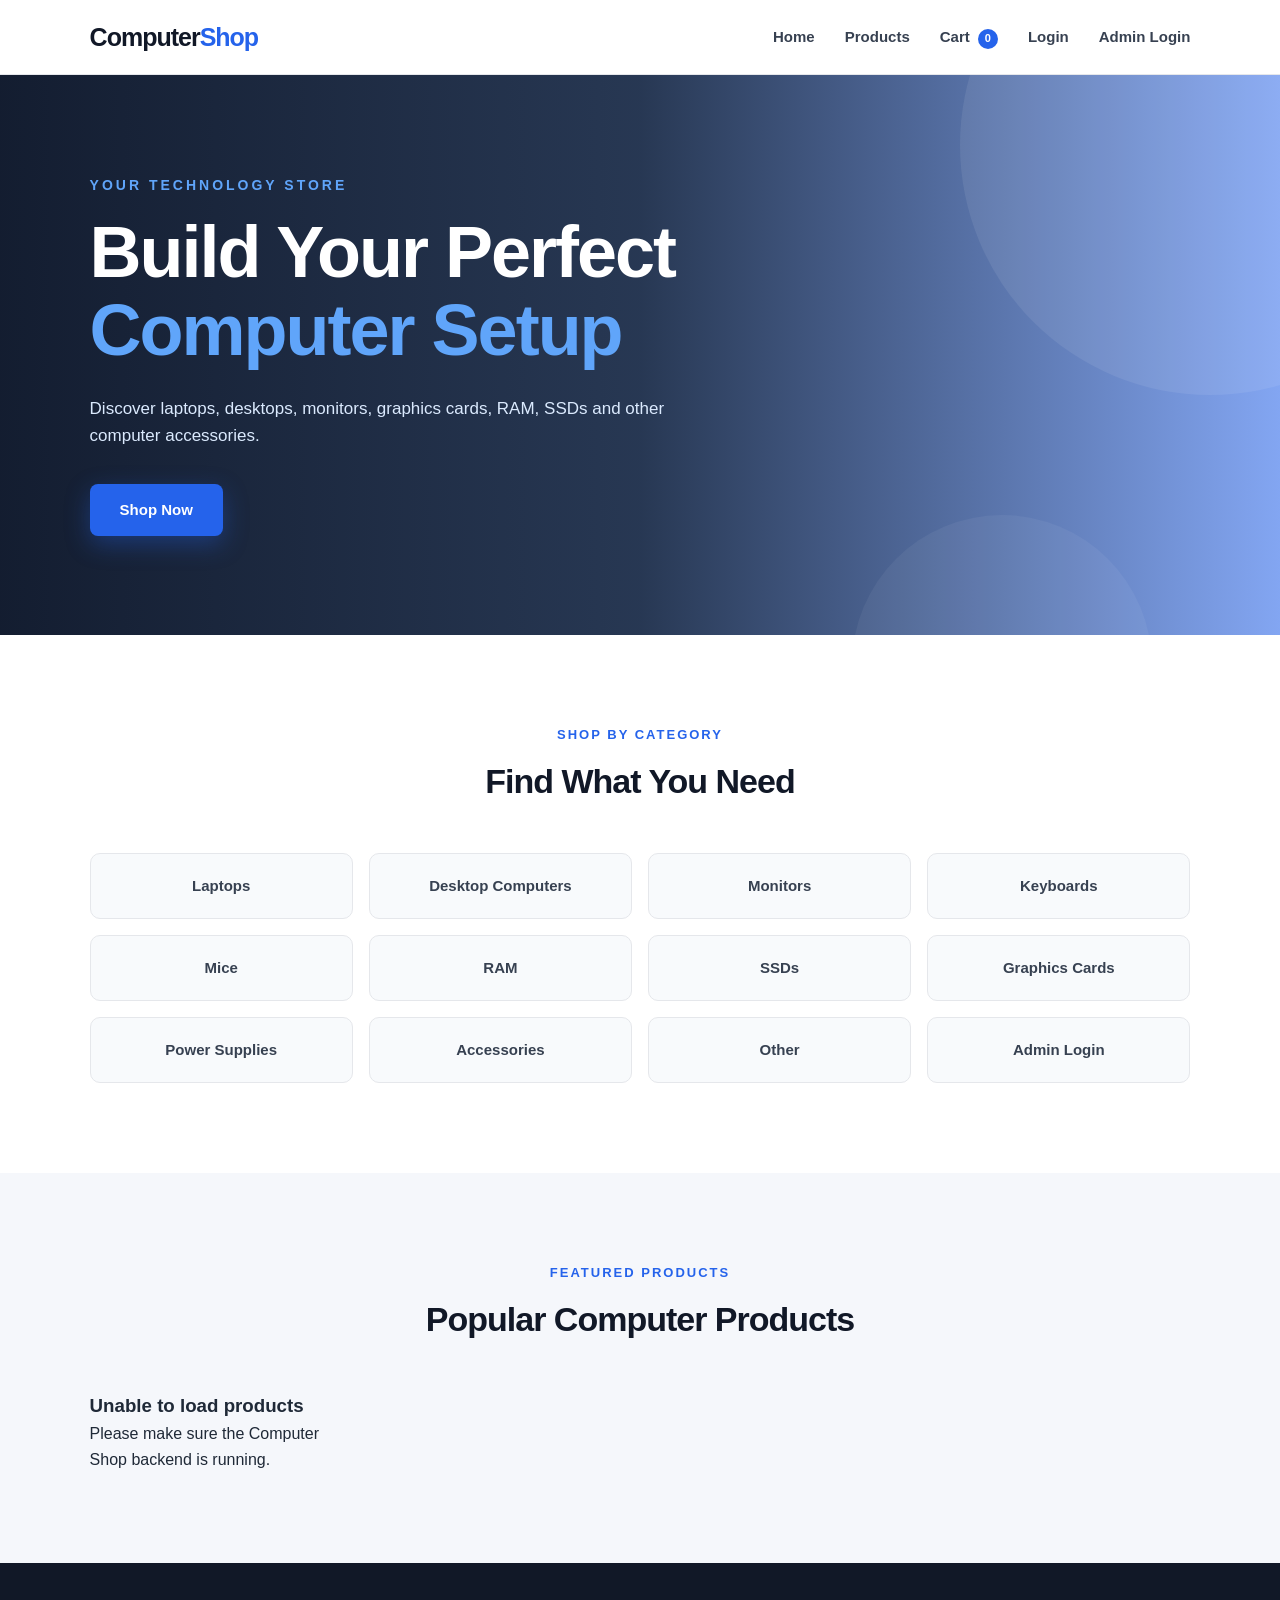
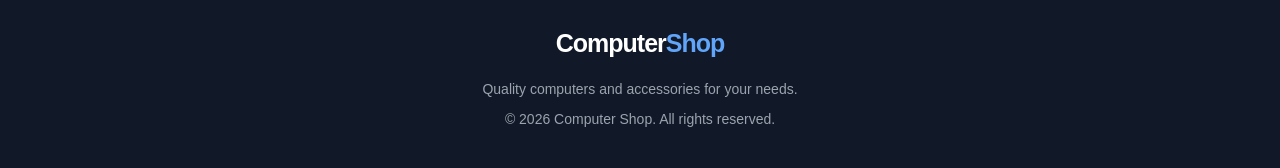
<file: index.html>
<!DOCTYPE html>
<html lang="en">

<head>
    <meta charset="UTF-8">

    <meta name="viewport" content="width=device-width, initial-scale=1.0">

    <title>Computer Shop</title>

    <link rel="stylesheet" href="css/style.css">
</head>

<body>

    <!-- Header -->
    <header class="header">

        <div class="logo">
            Computer<span>Shop</span>
        </div>

        <nav class="navbar">

            <a href="index.html">Home</a>

            <a href="products.html">Products</a>

            <a href="cart.html">
                Cart
                <span id="cartCount">0</span>
            </a>

            <a href="login.html">Login</a>
            <a href="admin/login.html">Admin Login</a>

        </nav>

    </header>


    <!-- Hero Section -->
    <section class="hero">

        <div class="hero-content">

            <p class="hero-small-title">
                YOUR TECHNOLOGY STORE
            </p>

            <h1>
                Build Your Perfect
                <span>Computer Setup</span>
            </h1>

            <p>
                Discover laptops, desktops, monitors, graphics cards,
                RAM, SSDs and other computer accessories.
            </p>

            <a href="products.html" class="hero-button">
                Shop Now
            </a>

        </div>

    </section>


    <!-- Categories -->
    <section class="categories-section">

        <div class="section-title">

            <p>SHOP BY CATEGORY</p>

            <h2>
                Find What You Need
            </h2>

        </div>

        <div class="categories">

            <a href="products.html?category=Laptops">
                Laptops
            </a>

            <a href="products.html?category=Desktop Computers">
                Desktop Computers
            </a>

            <a href="products.html?category=Monitors">
                Monitors
            </a>

            <a href="products.html?category=Keyboards">
                Keyboards
            </a>

            <a href="products.html?category=Mice">
                Mice
            </a>

            <a href="products.html?category=RAM">
                RAM
            </a>

            <a href="products.html?category=SSDs">
                SSDs
            </a>

            <a href="products.html?category=Graphics Cards">
                Graphics Cards
            </a>

            <a href="products.html?category=Power Supplies">
                Power Supplies
            </a>

            <a href="products.html?category=Accessories">
                Accessories
            </a>

            <a href="products.html?category=Other">
                Other
            </a>
            <a href="admin/login.html">Admin Login</a>

        </div>

    </section>


    <!-- Products -->
    <section class="products-section">

        <div class="section-title">

            <p>FEATURED PRODUCTS</p>

            <h2>
                Popular Computer Products
            </h2>

        </div>

        <div id="product-container" class="product-grid">

            <!-- Products will be loaded by JavaScript -->

        </div>

    </section>
    

    <!-- Footer -->
    <footer class="footer">

        <div class="logo">
            Computer<span>Shop</span>
        </div>

        <p>
            Quality computers and accessories for your needs.
        </p>

        <p>
            © 2026 Computer Shop. All rights reserved.
        </p>

    </footer>

    <script src="js/auth.js"></script>
    <script src="js/products.js"></script>


</body>

</html>
</file>
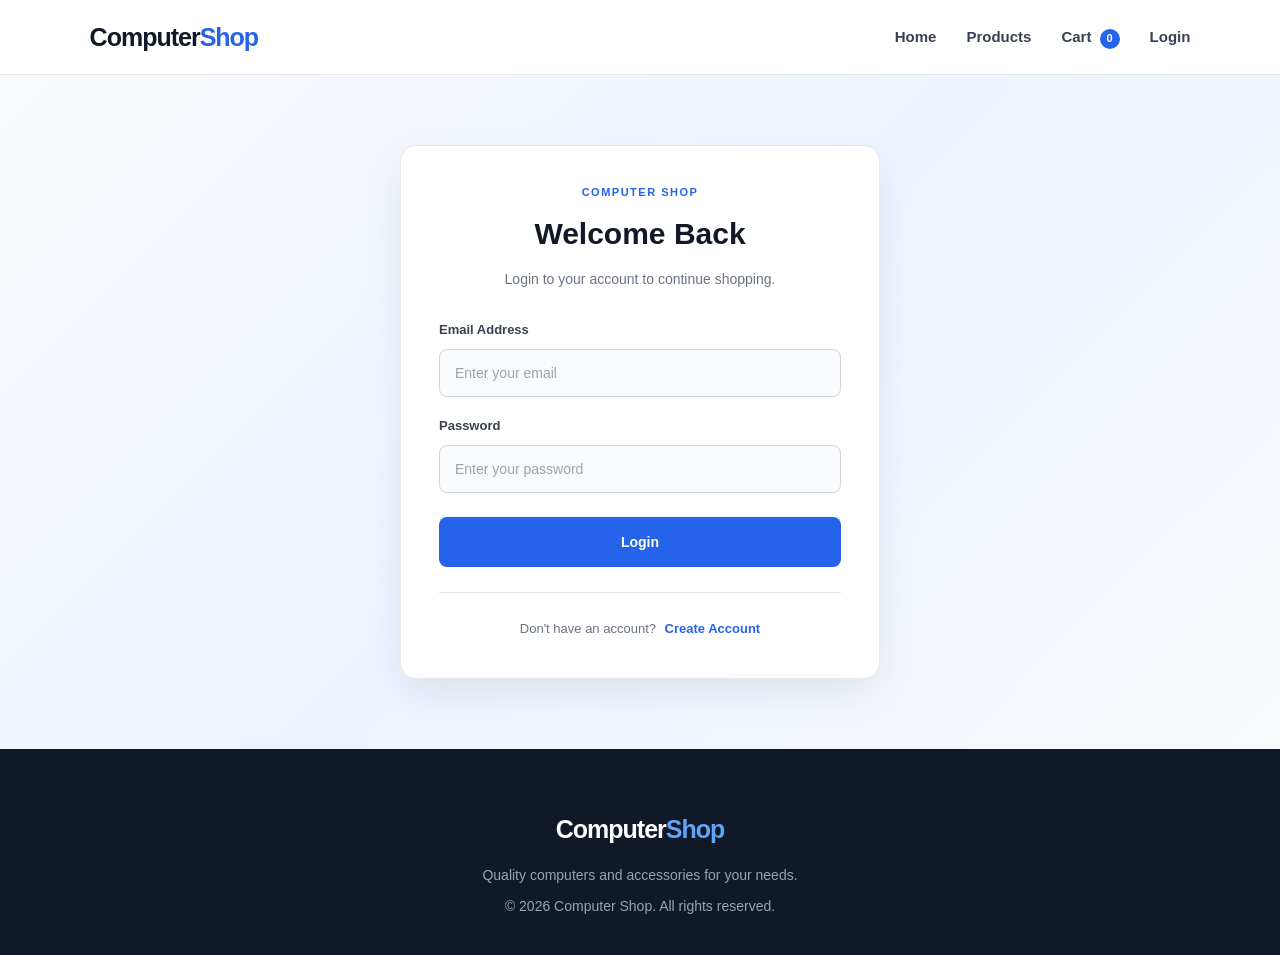
<file: account.html>
<!DOCTYPE html>
<html lang="en">

<head>

    <meta charset="UTF-8">

    <meta
        name="viewport"
        content="width=device-width, initial-scale=1.0"
    >

    <title>My Account | Computer Shop</title>

    <link
        rel="stylesheet"
        href="css/style.css"
    >

</head>


<body>


    <!-- =================================================
         HEADER
         ================================================= -->

    <header class="header">

        <div class="logo">
            Computer<span>Shop</span>
        </div>


        <nav class="navbar">

            <a href="index.html">
                Home
            </a>

            <a href="products.html">
                Products
            </a>

            <a href="cart.html">
                Cart
                <span id="cartCount">0</span>
            </a>

            <a href="account.html">
                My Account
            </a>

        </nav>

    </header>



    <!-- =================================================
         ACCOUNT PAGE
         ================================================= -->

    <main class="account-page">

        <div class="account-container">


            <!-- =================================================
                 ACCOUNT HEADER
                 ================================================= -->

            <div class="account-welcome">

                <div>

                    <p>
                        COMPUTER SHOP
                    </p>

                    <h1>
                        My Account
                    </h1>

                    <span id="welcome-message">
                        Welcome back!
                    </span>

                </div>

            </div>



            <!-- =================================================
                 ACCOUNT INFORMATION
                 ================================================= -->

            <section class="account-section">

                <div class="account-section-header">

                    <div>

                        <p>
                            PROFILE
                        </p>

                        <h2>
                            Account Information
                        </h2>

                    </div>

                </div>


                <div class="account-details">


                    <div class="account-detail">

                        <span>
                            Full Name
                        </span>

                        <strong id="account-name">
                            Loading...
                        </strong>

                    </div>


                    <div class="account-detail">

                        <span>
                            Email Address
                        </span>

                        <strong id="account-email">
                            Loading...
                        </strong>

                    </div>


                    <div class="account-detail">

                        <span>
                            Account Type
                        </span>

                        <strong id="account-role">
                            Customer
                        </strong>

                    </div>


                </div>

            </section>



            <!-- =================================================
                 ORDER HISTORY
                 ================================================= -->

            <section class="account-section">

                <div class="account-section-header">

                    <div>

                        <p>
                            PURCHASES
                        </p>

                        <h2>
                            My Order History
                        </h2>

                    </div>

                    <a
                        href="products.html"
                        class="account-shop-button"
                    >
                        Continue Shopping
                    </a>

                </div>


                <div id="orders-container">

                    <div class="orders-loading">

                        <p>
                            Loading your orders...
                        </p>

                    </div>

                </div>

            </section>


        </div>

    </main>



    <!-- =================================================
         FOOTER
         ================================================= -->

    <footer class="footer">

        <div class="logo">
            Computer<span>Shop</span>
        </div>

        <p>
            Quality computers and accessories for your needs.
        </p>

        <p>
            © 2026 Computer Shop. All rights reserved.
        </p>

    </footer>



    <script src="js/auth.js"></script>

    <script src="js/account.js"></script>


</body>

</html>
</file>
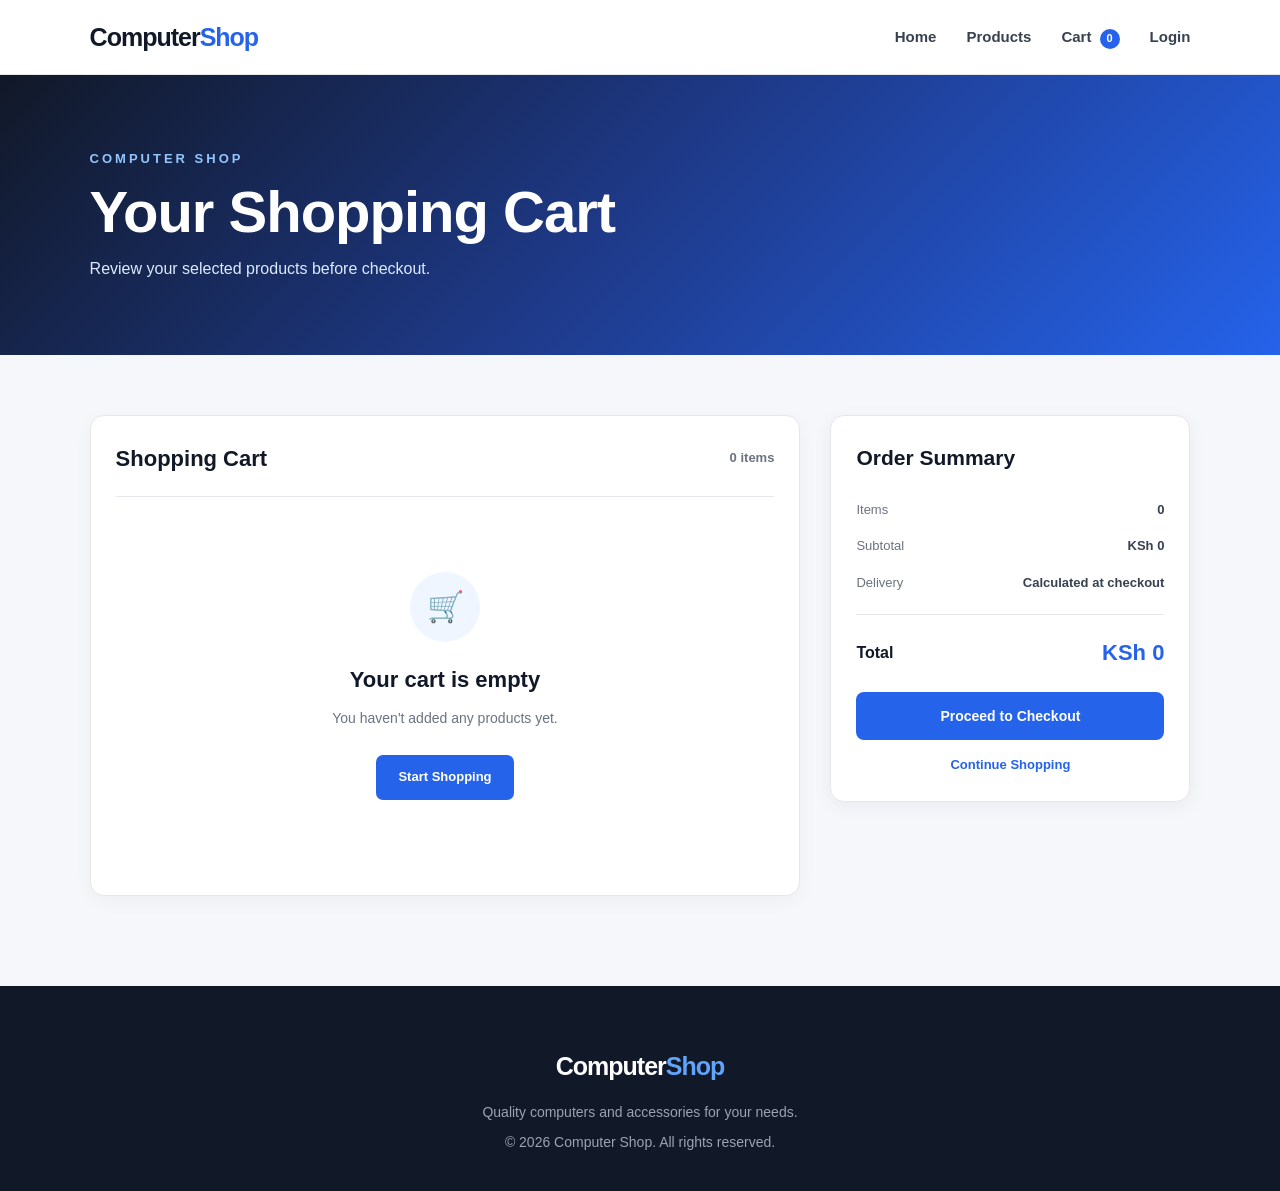
<file: cart.html>
<!DOCTYPE html>
<html lang="en">

<head>

    <meta charset="UTF-8">

    <meta name="viewport" content="width=device-width, initial-scale=1.0">

    <title>Shopping Cart | Computer Shop</title>

    <link rel="stylesheet" href="css/style.css">

</head>


<body>


    <!-- =========================================
         HEADER
         ========================================= -->

    <header class="header">

        <div class="logo">
            Computer<span>Shop</span>
        </div>


        <nav class="navbar">

            <a href="index.html">
                Home
            </a>

            <a href="products.html">
                Products
            </a>

            <a href="cart.html">
                Cart
                <span id="cartCount">0</span>
            </a>

            <a href="login.html">
                Login
            </a>

        </nav>

    </header>



    <!-- =========================================
         CART PAGE HEADER
         ========================================= -->

    <section class="products-page-header">

        <div>

            <p>
                COMPUTER SHOP
            </p>

            <h1>
                Your Shopping Cart
            </h1>

            <span>
                Review your selected products before checkout.
            </span>

        </div>

    </section>



    <!-- =========================================
         CART SECTION
         ========================================= -->

    <section class="cart-page">

        <div class="cart-container">


            <!-- CART ITEMS -->

            <div class="cart-items-section">

                <div class="cart-section-title">

                    <h2>
                        Shopping Cart
                    </h2>

                    <p id="cartItemCount">
                        0 items
                    </p>

                </div>


                <div id="cart-container">

                    <!-- Cart products will be loaded by JavaScript -->

                </div>

            </div>



            <!-- CART SUMMARY -->

            <div class="cart-summary">

                <h2>
                    Order Summary
                </h2>


                <div class="summary-row">

                    <span>
                        Items
                    </span>

                    <span id="summaryItems">
                        0
                    </span>

                </div>


                <div class="summary-row">

                    <span>
                        Subtotal
                    </span>

                    <span id="cartSubtotal">
                        KSh 0
                    </span>

                </div>


                <div class="summary-row">

                    <span>
                        Delivery
                    </span>

                    <span>
                        Calculated at checkout
                    </span>

                </div>


                <div class="summary-divider"></div>


                <div class="summary-total">

                    <span>
                        Total
                    </span>

                    <span id="cartTotal">
                        KSh 0
                    </span>

                </div>


                <button
                    id="checkoutButton"
                    class="checkout-button"
                    type="button"
                >
                    Proceed to Checkout
                </button>


                <a href="products.html" class="continue-shopping"
>
                    Continue Shopping
                </a>

            </div>

        </div>

    </section>



    <!-- =========================================
         FOOTER
         ========================================= -->

    <footer class="footer">

        <div class="logo">
            Computer<span>Shop</span>
        </div>


        <p>
            Quality computers and accessories for your needs.
        </p>


        <p>
            © 2026 Computer Shop. All rights reserved.
        </p>

    </footer>



    <!-- CART JAVASCRIPT -->
<script src="js/auth.js"></script>
    <script src="js/cart.js"></script>

</body>

</html>
</file>
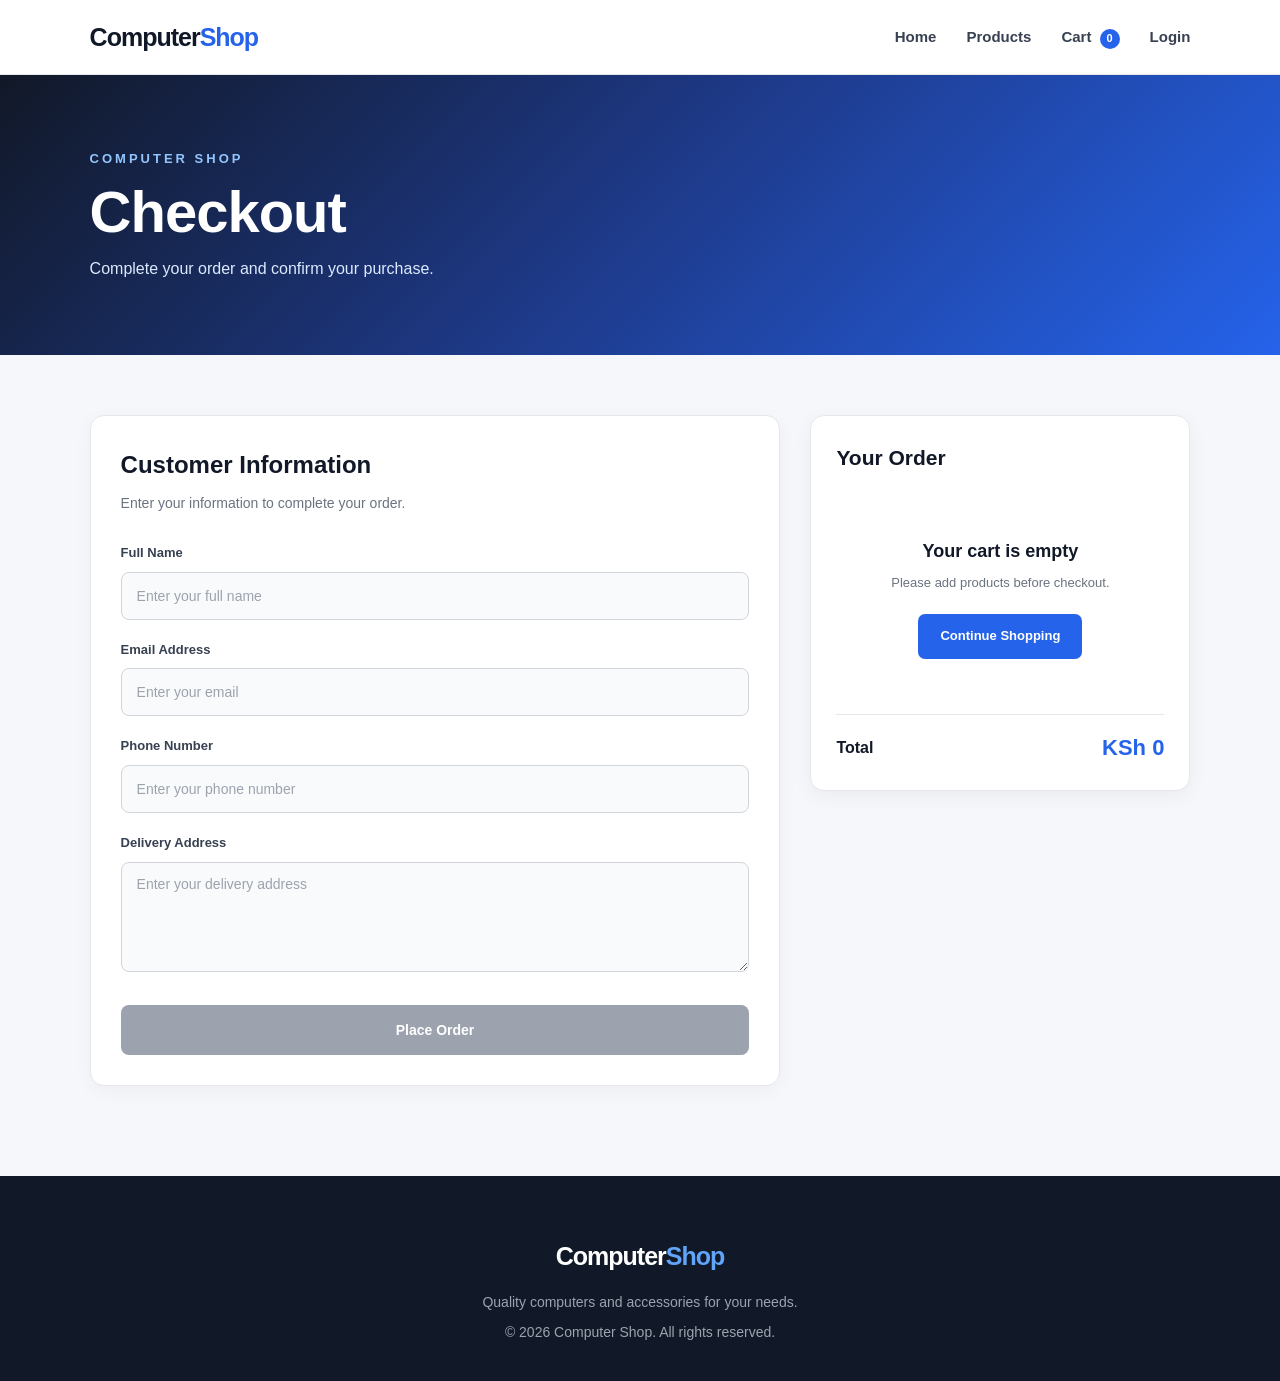
<file: checkout.html>
<!DOCTYPE html>
<html lang="en">

<head>

    <meta charset="UTF-8">

    <meta name="viewport" content="width=device-width, initial-scale=1.0">

    <title>Checkout | Computer Shop</title>

    <link rel="stylesheet" href="css/style.css">

</head>


<body>


    <!-- =========================================
         HEADER
         ========================================= -->

    <header class="header">

        <div class="logo">
            Computer<span>Shop</span>
        </div>


        <nav class="navbar">

            <a href="index.html">
                Home
            </a>

            <a href="products.html">
                Products
            </a>

            <a href="cart.html">
                Cart
                <span id="cartCount">0</span>
            </a>

            <a href="login.html">
                Login
            </a>

        </nav>

    </header>



    <!-- =========================================
         CHECKOUT HEADER
         ========================================= -->

    <section class="products-page-header">

        <div>

            <p>
                COMPUTER SHOP
            </p>

            <h1>
                Checkout
            </h1>

            <span>
                Complete your order and confirm your purchase.
            </span>

        </div>

    </section>



    <!-- =========================================
         CHECKOUT SECTION
         ========================================= -->

    <section class="checkout-page">

        <div class="checkout-container">


            <!-- CUSTOMER INFORMATION -->

            <div class="checkout-form-section">

                <h2>
                    Customer Information
                </h2>


                <p class="checkout-description">
                    Enter your information to complete your order.
                </p>


                <form id="checkout-form">


                    <!-- NAME -->

                    <div class="form-group">

                        <label for="customer-name">
                            Full Name
                        </label>

                        <input
                            type="text"
                            id="customer-name"
                            placeholder="Enter your full name"
                            required
                        >

                    </div>



                    <!-- EMAIL -->

                    <div class="form-group">

                        <label for="customer-email">
                            Email Address
                        </label>

                        <input
                            type="email"
                            id="customer-email"
                            placeholder="Enter your email"
                            required
                        >

                    </div>



                    <!-- PHONE -->

                    <div class="form-group">

                        <label for="customer-phone">
                            Phone Number
                        </label>

                        <input
                            type="tel"
                            id="customer-phone"
                            placeholder="Enter your phone number"
                            required
                        >

                    </div>



                    <!-- ADDRESS -->

                    <div class="form-group">

                        <label for="customer-address">
                            Delivery Address
                        </label>

                        <textarea
                            id="customer-address"
                            rows="4"
                            placeholder="Enter your delivery address"
                            required
                        ></textarea>

                    </div>



                    <!-- SUBMIT -->

                    <button
                        type="submit"
                        class="place-order-button"
                    >
                        Place Order
                    </button>


                </form>

            </div>



            <!-- ORDER SUMMARY -->

            <div class="checkout-summary">

                <h2>
                    Your Order
                </h2>


                <div id="checkout-products">

                    <!-- Products will be loaded here -->

                </div>


                <div class="checkout-divider"></div>


                <div class="checkout-total-row">

                    <span>
                        Total
                    </span>

                    <strong id="checkout-total">
                        KSh 0
                    </strong>

                </div>


            </div>

        </div>

    </section>



    <!-- =========================================
         FOOTER
         ========================================= -->

    <footer class="footer">

        <div class="logo">
            Computer<span>Shop</span>
        </div>


        <p>
            Quality computers and accessories for your needs.
        </p>


        <p>
            © 2026 Computer Shop. All rights reserved.
        </p>

    </footer>

<script src="js/auth.js"></script>
    <script src="js/checkout.js"></script>

</body>

</html>
</file>
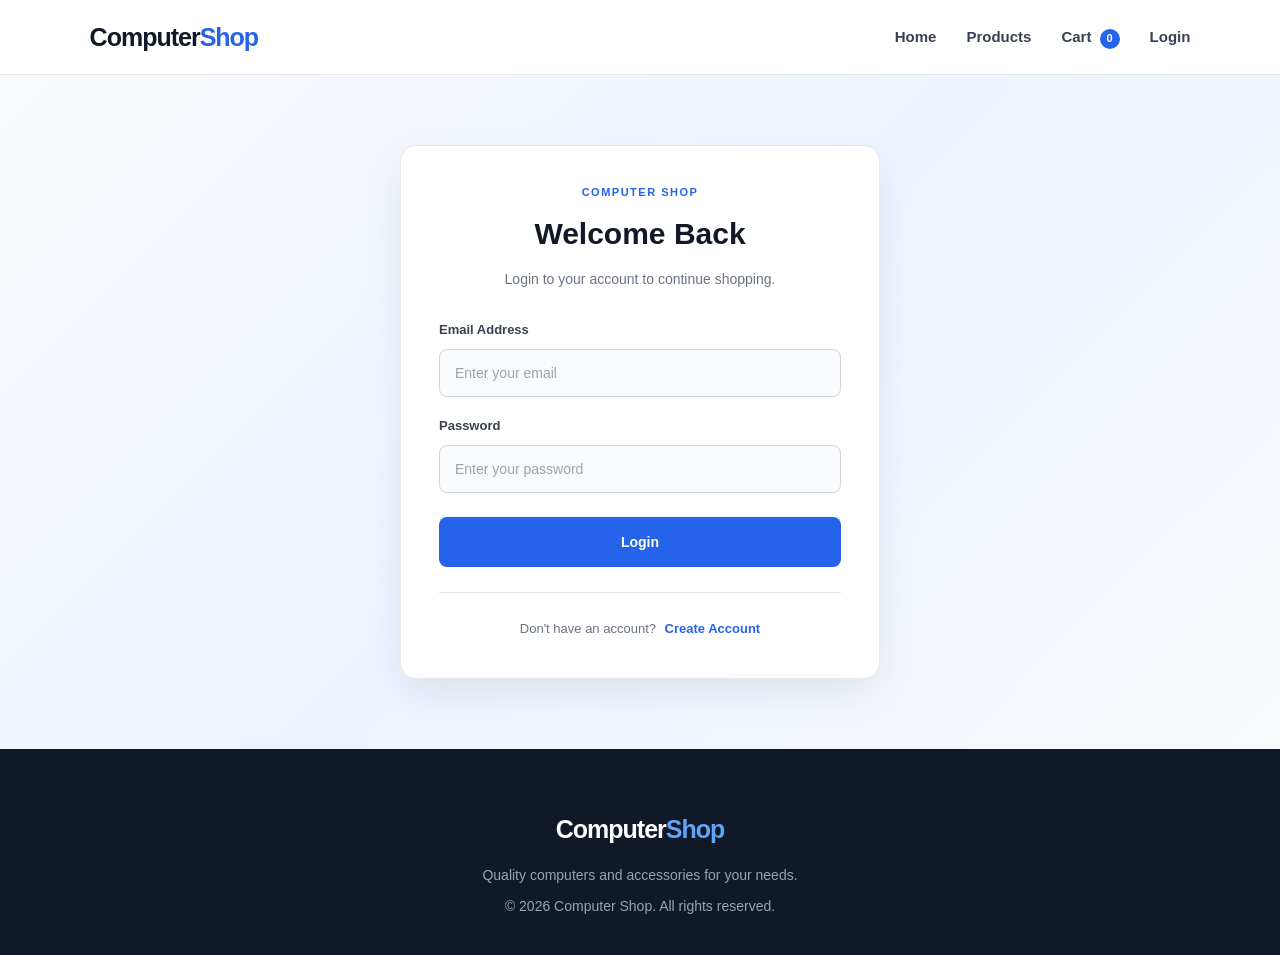
<file: login.html>
<!DOCTYPE html>
<html lang="en">

<head>

    <meta charset="UTF-8">

    <meta
        name="viewport"
        content="width=device-width, initial-scale=1.0"
    >

    <title>Login | Computer Shop</title>

    <link
        rel="stylesheet"
        href="css/style.css"
    >

</head>


<body>


    <!-- =================================================
         HEADER
         ================================================= -->

    <header class="header">

        <div class="logo">
            Computer<span>Shop</span>
        </div>


        <nav class="navbar">

            <a href="index.html">
                Home
            </a>

            <a href="products.html">
                Products
            </a>

            <a href="cart.html">
                Cart
                <span id="cartCount">0</span>
            </a>

            <a href="login.html">
                Login
            </a>

        </nav>

    </header>



    <!-- =================================================
         LOGIN PAGE
         ================================================= -->

    <main class="auth-page">

        <div class="auth-card">


            <!-- LOGIN HEADER -->

            <div class="auth-header">

                <p>
                    COMPUTER SHOP
                </p>

                <h1>
                    Welcome Back
                </h1>

                <span>
                    Login to your account to continue shopping.
                </span>

            </div>



            <!-- LOGIN FORM -->

            <form id="login-form">


                <!-- EMAIL -->

                <div class="form-group">

                    <label for="login-email">
                        Email Address
                    </label>

                    <input
                        type="email"
                        id="login-email"
                        placeholder="Enter your email"
                        required
                    >

                </div>



                <!-- PASSWORD -->

                <div class="form-group">

                    <label for="login-password">
                        Password
                    </label>

                    <input
                        type="password"
                        id="login-password"
                        placeholder="Enter your password"
                        required
                    >

                </div>



                <!-- LOGIN BUTTON -->

                <button
                    type="submit"
                    class="auth-button"
                >
                    Login
                </button>


            </form>



            <!-- REGISTER LINK -->

            <div class="auth-footer">

                <p>
                    Don't have an account?
                </p>

                <a href="register.html">
                    Create Account
                </a>

            </div>


        </div>

    </main>



    <!-- =================================================
         FOOTER
         ================================================= -->

    <footer class="footer">

        <div class="logo">
            Computer<span>Shop</span>
        </div>

        <p>
            Quality computers and accessories for your needs.
        </p>

        <p>
            © 2026 Computer Shop. All rights reserved.
        </p>

    </footer>


<script src="js/auth.js"></script>
    <script src="js/login.js"></script>

</body>

</html>
</file>
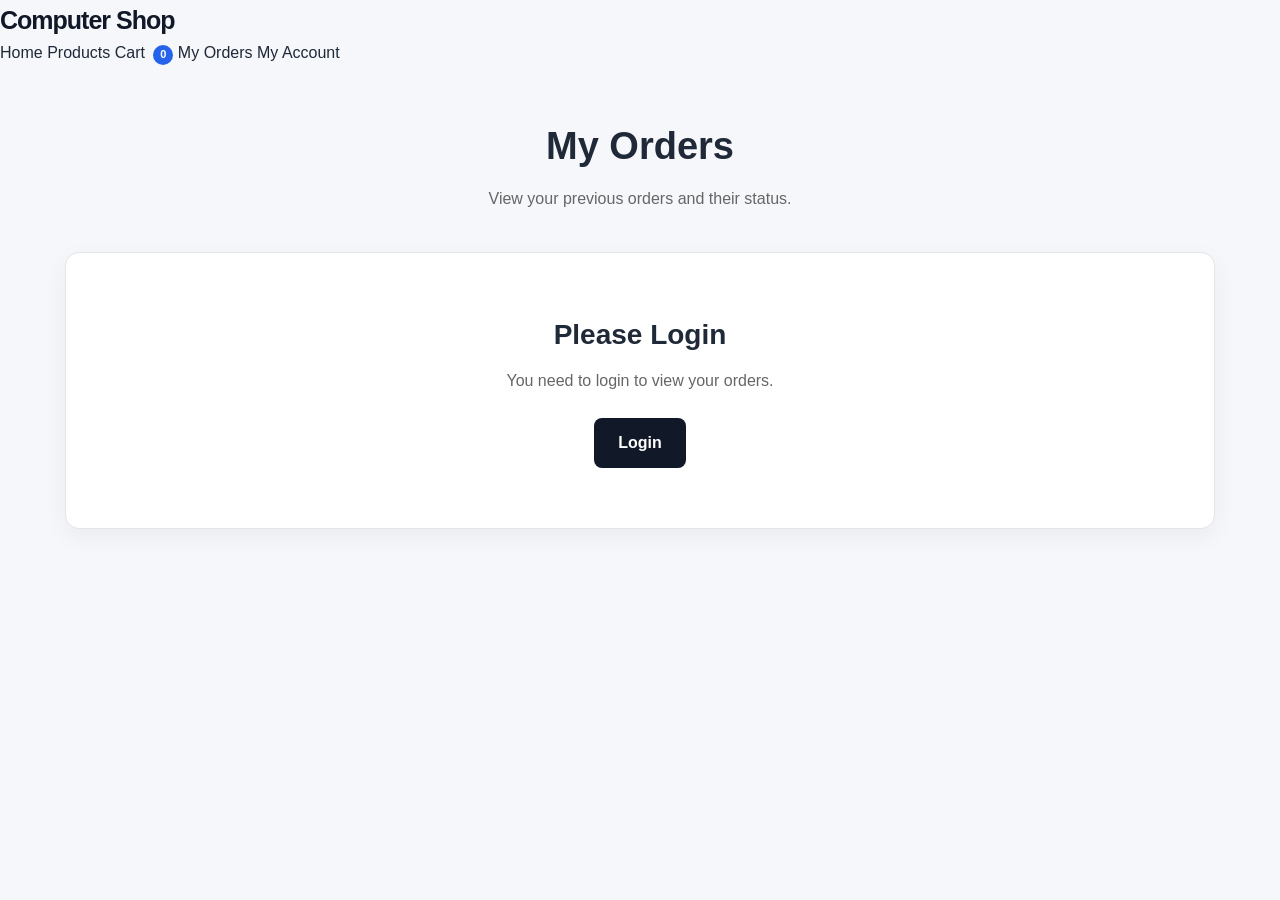
<file: orders.html>
<!DOCTYPE html>
<html lang="en">

<head>
    <meta charset="UTF-8">
    <meta name="viewport" content="width=device-width, initial-scale=1.0">

    <title>My Orders - Computer Shop</title>

    <link rel="stylesheet" href="css/style.css">
</head>

<body>

    <!-- HEADER -->

    <header class="main-header">

        <div class="logo">
            Computer Shop
        </div>

        <nav>
            <a href="index.html">Home</a>
            <a href="products.html">Products</a>
            <a href="cart.html">
                Cart
                <span id="cartCount">0</span>
            </a>
            <a href="orders.html" class="active">
                My Orders
            </a>
            <a href="dashboard.html">
                My Account
            </a>
        </nav>

    </header>


    <!-- ORDERS PAGE -->

    <main class="orders-page">

        <div class="orders-header">

            <h1>My Orders</h1>

            <p>
                View your previous orders and their status.
            </p>

        </div>


        <div id="orders-container">

            <div class="orders-loading">
                Loading your orders...
            </div>

        </div>

    </main>


    <script src="js/orders.js"></script>

</body>

</html>
</file>
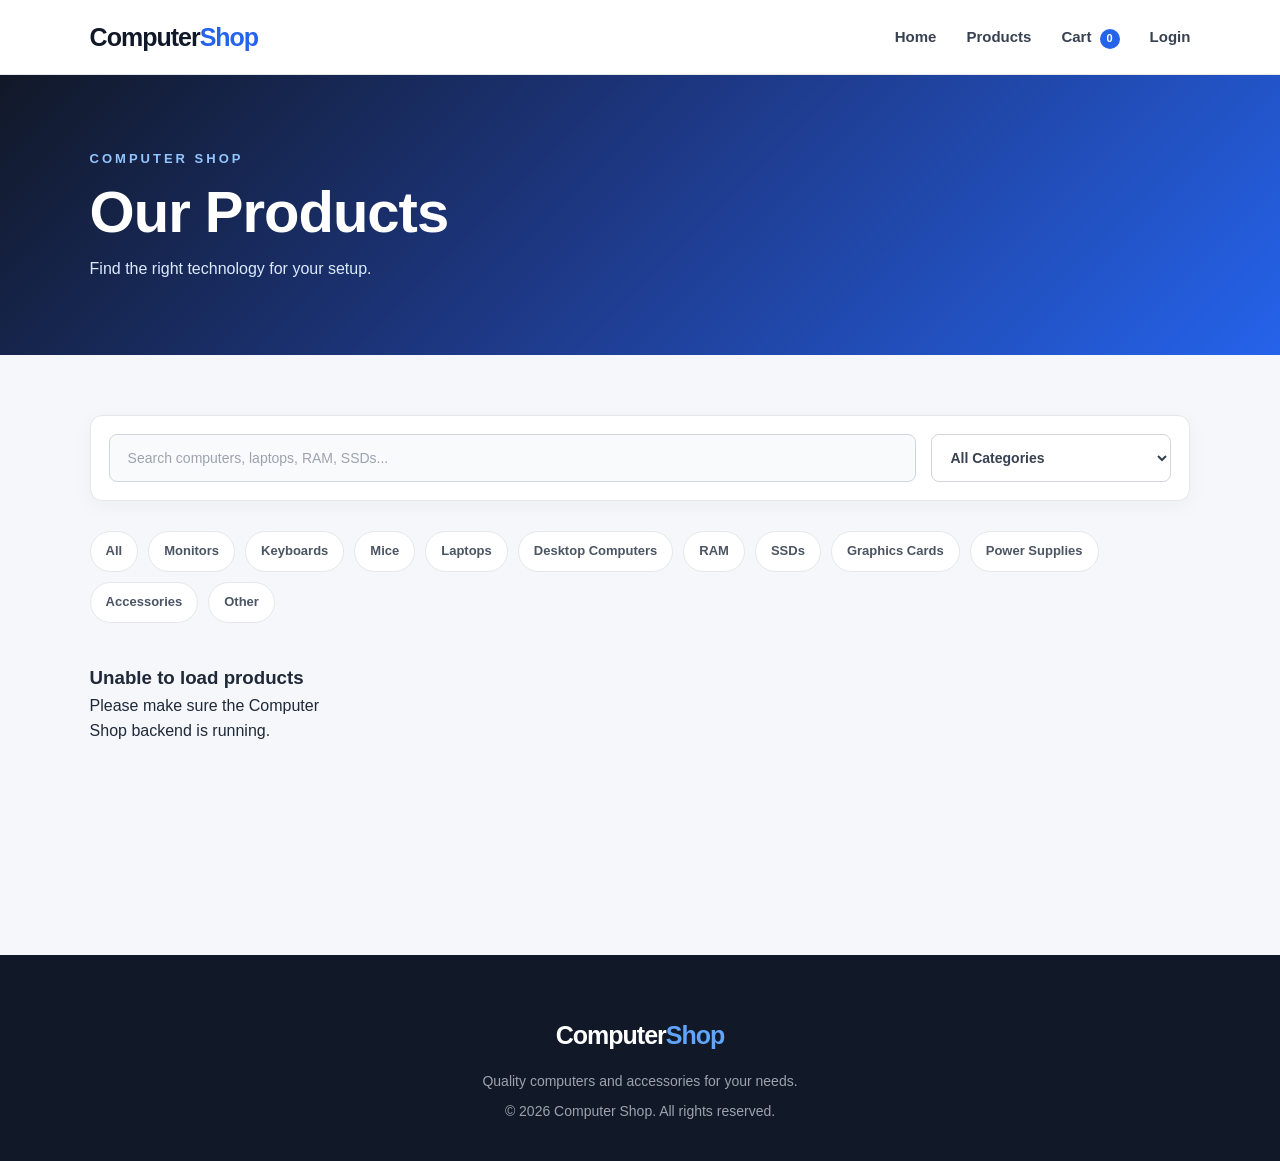
<file: products.html>
<!DOCTYPE html>
<html lang="en">

<head>

    <meta charset="UTF-8">

    <meta name="viewport" content="width=device-width, initial-scale=1.0">

    <title>Products | Computer Shop</title>

    <link rel="stylesheet" href="css/style.css">

</head>


<body>


    <!-- HEADER -->

    <header class="header">

        <div class="logo">
            Computer<span>Shop</span>
        </div>


        <nav class="navbar">

            <a href="index.html">
                Home
            </a>

            <a href="products.html">
                Products
            </a>

            <a href="cart.html">
                Cart
                <span id="cartCount">0</span>
            </a>

            <a href="login.html">
                Login
            </a>

        </nav>

    </header>



    <!-- PRODUCTS HEADER -->

    <section class="products-page-header">

        <div>

            <p>
                COMPUTER SHOP
            </p>

            <h1>
                Our Products
            </h1>

            <span>
                Find the right technology for your setup.
            </span>

        </div>

    </section>



    <!-- PRODUCTS AREA -->

    <section class="products-page">

        <!-- SEARCH AND FILTER -->

        <div class="product-tools">


            <!-- SEARCH -->

            <div class="search-box">

                <input type="text" id="search-input" placeholder="Search computers, laptops, RAM, SSDs...">

            </div>




            <!-- CATEGORY -->

            <div class="category-filter">

                <select id="category-filter">

                    <option value="All">
                        All Categories
                    </option>

                    <option value="Monitors">
                        Monitors
                    </option>

                    <option value="Keyboards">
                        Keyboards
                    </option>

                    <option value="Mice">
                        Mice
                    </option>

                    <option value="Laptops">
                        Laptops
                    </option>

                    <option value="Desktop Computers">
                        Desktop Computers
                    </option>

                    <option value="RAM">
                        RAM
                    </option>

                    <option value="SSDs">
                        SSDs
                    </option>

                    <option value="Graphics Cards">
                        Graphics Cards
                    </option>

                    <option value="Power Supplies">
                        Power Supplies
                    </option>

                    <option value="Accessories">
                        Accessories
                    </option>

                    <option value="Other">
                        Other
                    </option>

                </select>

            </div>

        </div>



        <!-- CATEGORY LINKS -->

        <!-- CATEGORY LINKS -->

        <div class="category-links">

            <!-- ALL PRODUCTS -->
            <a href="products.html?category=All">
                All
            </a>

            <a href="products.html?category=Monitors">
                Monitors
            </a>

            <a href="products.html?category=Keyboards">
                Keyboards
            </a>

            <a href="products.html?category=Mice">
                Mice
            </a>

            <a href="products.html?category=Laptops">
                Laptops
            </a>

            <a href="products.html?category=Desktop%20Computers">
                Desktop Computers
            </a>

            <a href="products.html?category=RAM">
                RAM
            </a>

            <a href="products.html?category=SSDs">
                SSDs
            </a>

            <a href="products.html?category=Graphics%20Cards">
                Graphics Cards
            </a>

            <a href="products.html?category=Power%20Supplies">
                Power Supplies
            </a>

            <a href="products.html?category=Accessories">
                Accessories
            </a>

            <a href="products.html?category=Other">
                Other
            </a>

        </div>




        <!-- PRODUCTS -->

        <div id="product-container" class="product-grid">

            <!-- JavaScript will load products here -->

        </div>

    </section>




    <!-- FOOTER -->

    <footer class="footer">

        <div class="logo">
            Computer<span>Shop</span>
        </div>

        <p>
            Quality computers and accessories for your needs.
        </p>

        <p>
            © 2026 Computer Shop. All rights reserved.
        </p>

    </footer>


    <script src="js/auth.js"></script>
    <script src="js/products.js"></script>

</body>

</html>
</file>
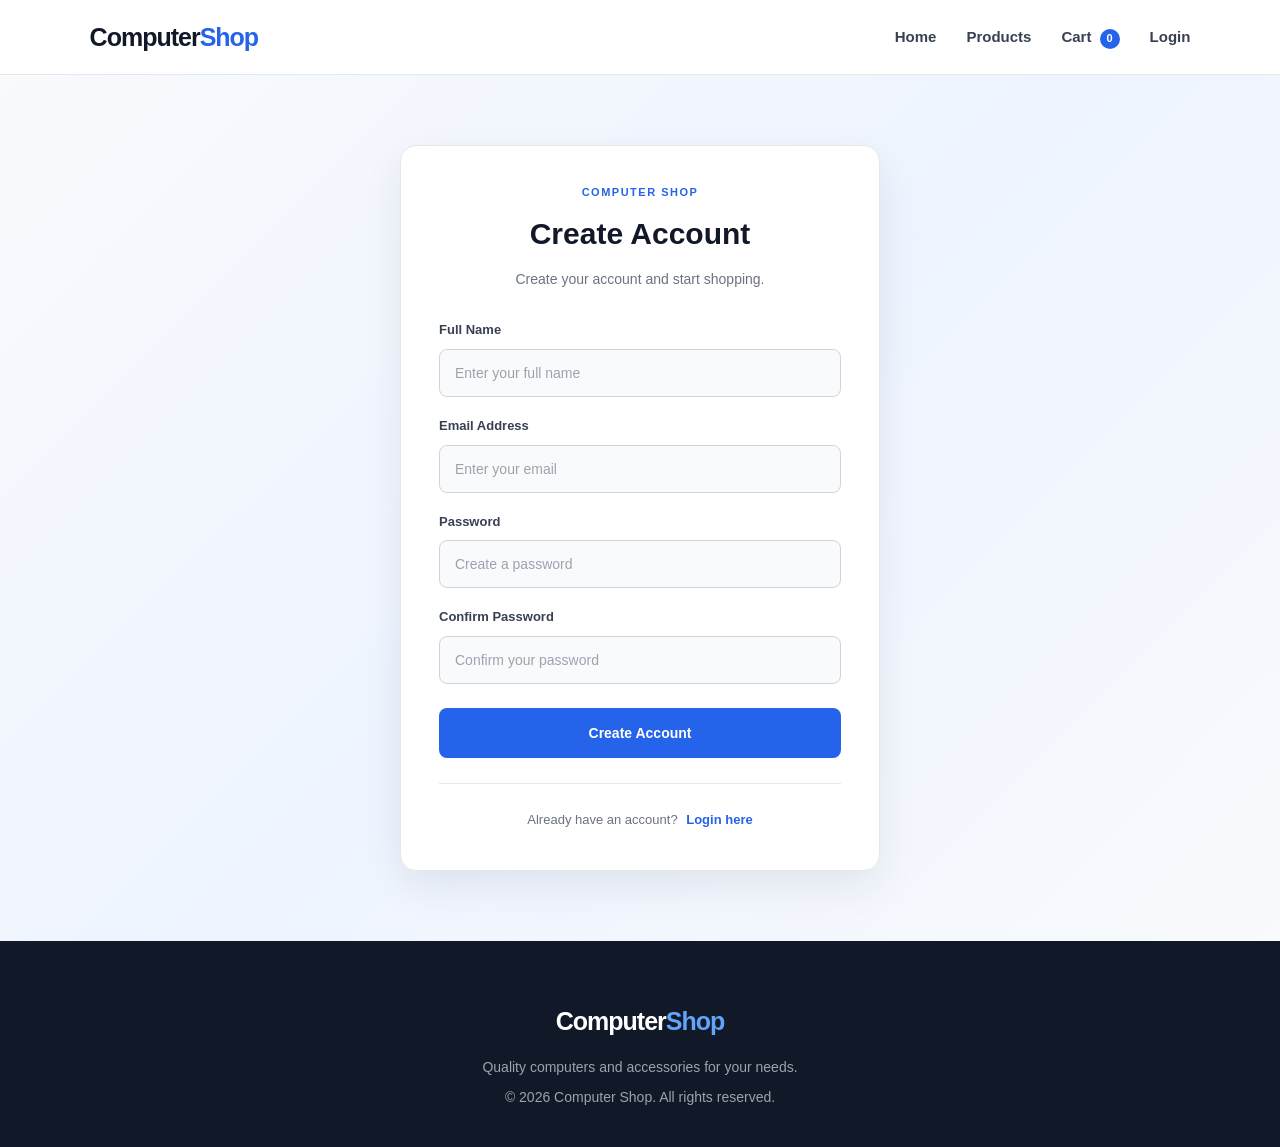
<file: register.html>
<!DOCTYPE html>
<html lang="en">

<head>

    <meta charset="UTF-8">

    <meta name="viewport" content="width=device-width, initial-scale=1.0">

    <title>Create Account | Computer Shop</title>

    <link rel="stylesheet" href="css/style.css">

</head>


<body>


    <!-- =========================================
         HEADER
         ========================================= -->

    <header class="header">

        <div class="logo">
            Computer<span>Shop</span>
        </div>


        <nav class="navbar">

            <a href="index.html">
                Home
            </a>

            <a href="products.html">
                Products
            </a>

            <a href="cart.html">
                Cart
                <span id="cartCount">0</span>
            </a>

            <a href="login.html">
                Login
            </a>

        </nav>

    </header>



    <!-- =========================================
         REGISTER PAGE
         ========================================= -->

    <main class="auth-page">


        <div class="auth-card">


            <div class="auth-header">

                <p>
                    COMPUTER SHOP
                </p>

                <h1>
                    Create Account
                </h1>

                <span>
                    Create your account and start shopping.
                </span>

            </div>



            <!-- REGISTER FORM -->

            <form id="register-form">


                <!-- NAME -->

                <div class="form-group">

                    <label for="register-name">
                        Full Name
                    </label>

                    <input
                        type="text"
                        id="register-name"
                        placeholder="Enter your full name"
                        required
                    >

                </div>



                <!-- EMAIL -->

                <div class="form-group">

                    <label for="register-email">
                        Email Address
                    </label>

                    <input
                        type="email"
                        id="register-email"
                        placeholder="Enter your email"
                        required
                    >

                </div>



                <!-- PASSWORD -->

                <div class="form-group">

                    <label for="register-password">
                        Password
                    </label>

                    <input
                        type="password"
                        id="register-password"
                        placeholder="Create a password"
                        required
                        minlength="6"
                    >

                </div>



                <!-- CONFIRM PASSWORD -->

                <div class="form-group">

                    <label for="register-confirm-password">
                        Confirm Password
                    </label>

                    <input
                        type="password"
                        id="register-confirm-password"
                        placeholder="Confirm your password"
                        required
                        minlength="6"
                    >

                </div>



                <!-- REGISTER BUTTON -->

                <button
                    type="submit"
                    class="auth-button"
                >
                    Create Account
                </button>


            </form>



            <!-- LOGIN LINK -->

            <div class="auth-footer">

                <p>
                    Already have an account?
                </p>

                <a href="login.html">
                    Login here
                </a>

            </div>


        </div>


    </main>



    <!-- FOOTER -->

    <footer class="footer">

        <div class="logo">
            Computer<span>Shop</span>
        </div>


        <p>
            Quality computers and accessories for your needs.
        </p>


        <p>
            © 2026 Computer Shop. All rights reserved.
        </p>

    </footer>

<script src="js/auth.js"></script>
    <script src="js/register.js"></script>

</body>

</html>
</file>
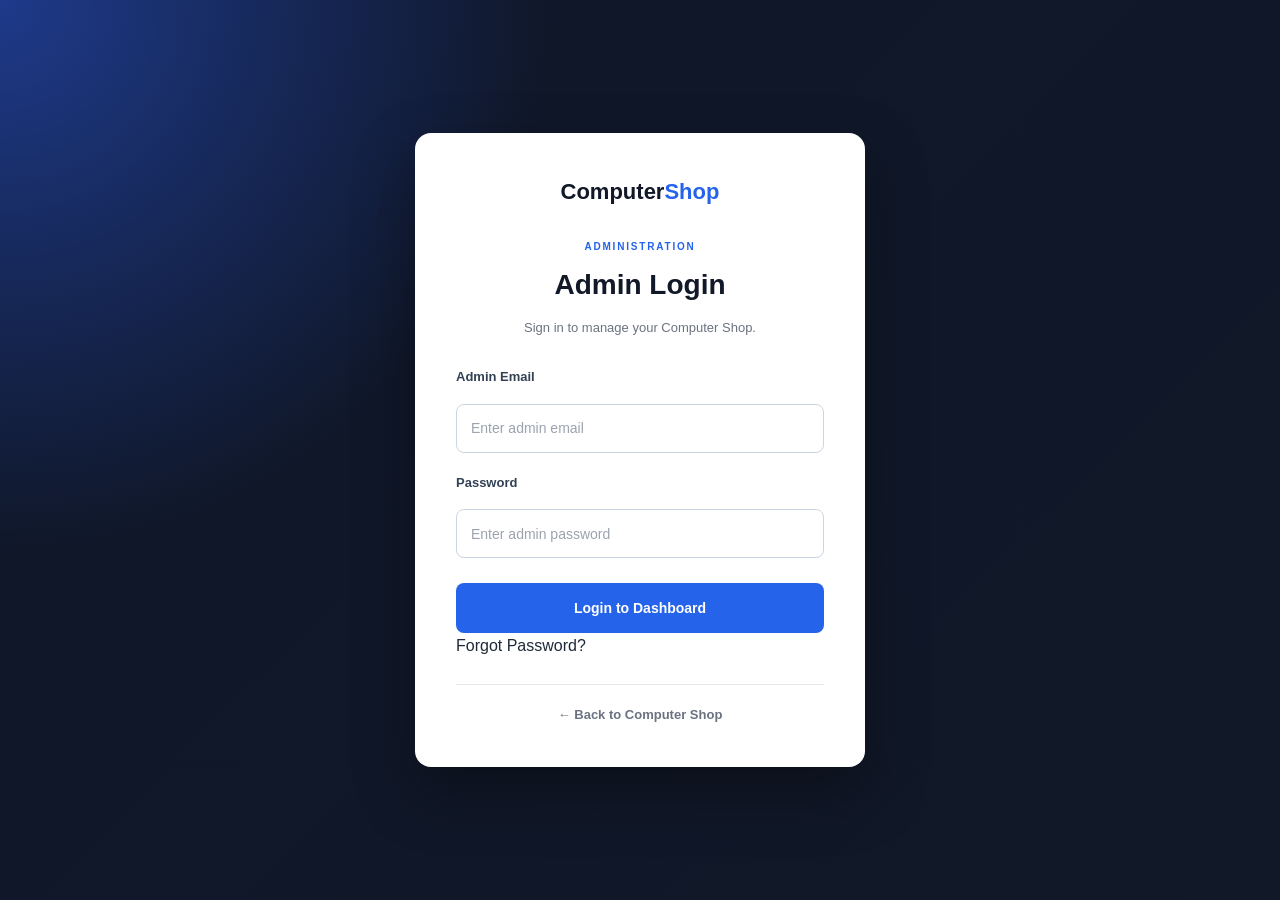
<file: admin/admin-orders.html>
<!DOCTYPE html>
<html lang="en">

<head>
    <meta charset="UTF-8">
    <meta name="viewport" content="width=device-width, initial-scale=1.0">

    <title>Admin Orders - Computer Shop</title>

    <link rel="stylesheet" href="../css/style.css">
</head>

<body>

    <!-- ADMIN HEADER -->

    <header class="admin-header">

        <div class="admin-logo">
            Computer Shop Admin
        </div>

        <nav class="admin-nav">

            <a href="admin-dashboard.html">
                Dashboard
            </a>

            <a href="admin-products.html">
                Products
            </a>

            <a href="admin-orders.html" class="active">
                Orders
            </a>

            <a href="index.html">
                View Store
            </a>

        </nav>

    </header>


    <!-- ADMIN ORDERS -->

    <main class="admin-orders-page">

        <div class="admin-orders-header">

            <h1>Order Management</h1>

            <p>
                View and manage customer orders.
            </p>

        </div>


        <!-- ORDER STATISTICS -->

        <section class="order-statistics">

            <div class="order-stat-card">

                <span>Total Orders</span>

                <strong id="total-orders">
                    0
                </strong>

            </div>


            <div class="order-stat-card">

                <span>Pending</span>

                <strong id="pending-orders">
                    0
                </strong>

            </div>


            <div class="order-stat-card">

                <span>Processing</span>

                <strong id="processing-orders">
                    0
                </strong>

            </div>


            <div class="order-stat-card">

                <span>Delivered</span>

                <strong id="delivered-orders">
                    0
                </strong>

            </div>

        </section>


        <!-- ORDERS -->

        <section class="admin-orders-section">

            <div id="admin-orders-container">

                <p class="admin-orders-loading">
                    Loading orders...
                </p>

            </div>

        </section>

    </main>


    <script src="../js/admin-orders.js"></script>

</body>

</html>
</file>
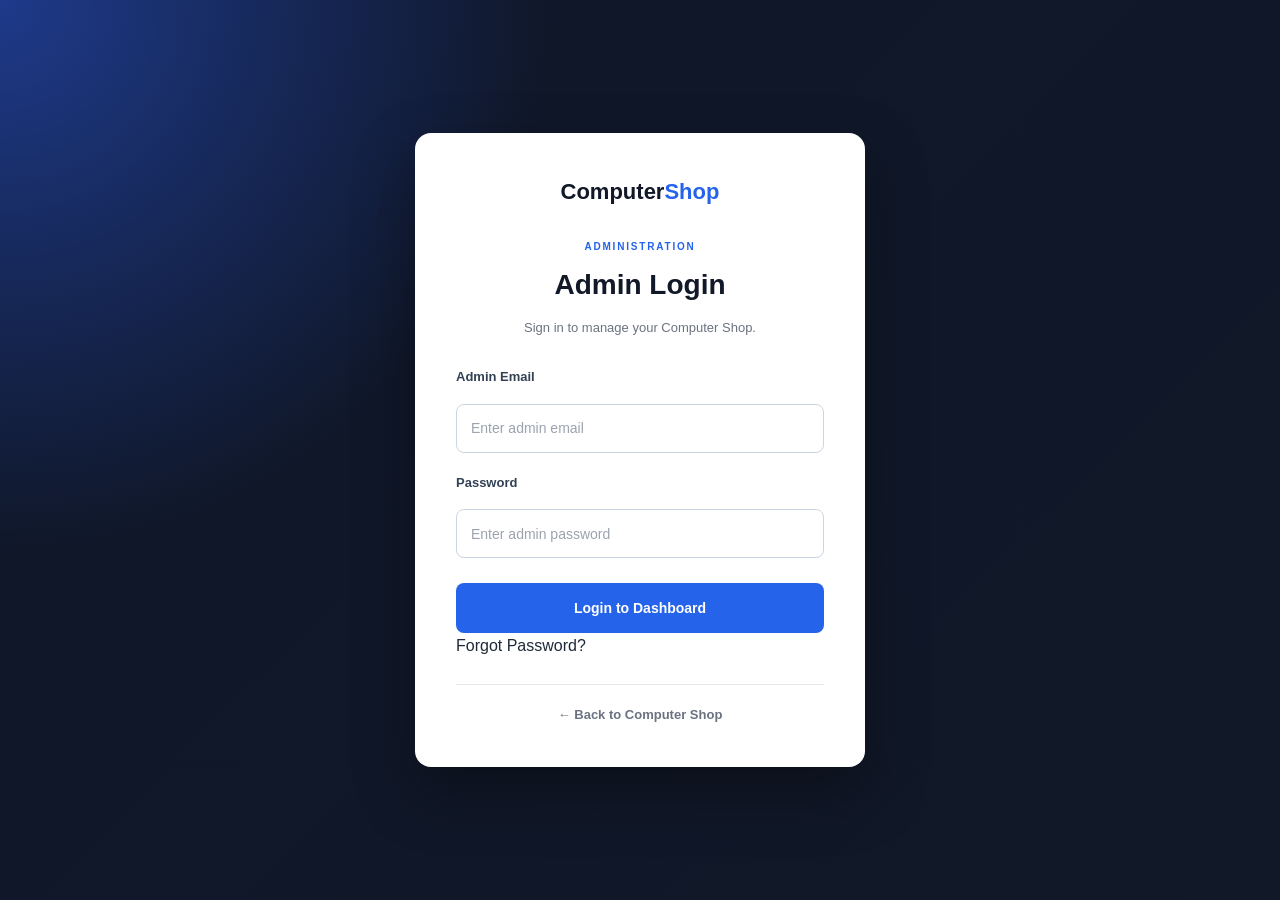
<file: admin/dashboard.html>
<!DOCTYPE html>
<html lang="en">

<head>

    <meta charset="UTF-8">

    <meta name="viewport" content="width=device-width, initial-scale=1.0">

    <title>Admin Dashboard | Computer Shop</title>

    <link rel="stylesheet" href="../css/style.css">

</head>


<body>


    <!-- =================================================
         ADMIN HEADER
         ================================================= -->

    <header class="admin-header">

        <div class="admin-header-left">

            <div class="admin-brand">
                Computer<span>Shop</span>
            </div>

            <div class="admin-label">
                ADMIN PANEL
            </div>

        </div>


        <nav class="admin-navbar">

            <a href="dashboard.html" class="active">
                Dashboard
            </a>

            <a href="products.html">
                Products
            </a>

            <a href="orders.html">
                Orders
            </a>

            <a href="../index.html" class="view-store">
                View Store
            </a>

            <a href="#" id="admin-logout" class="admin-logout">
                Logout
            </a>

        </nav>

    </header>



    <!-- =================================================
         DASHBOARD
         ================================================= -->

    <main class="admin-page">

        <div class="admin-container">


            <!-- PAGE HEADER -->

            <div class="admin-page-title">

                <div>

                    <p>
                        COMPUTER SHOP
                    </p>

                    <h1>
                        Dashboard
                    </h1>

                    <span id="admin-welcome">
                        Welcome to the administration panel.
                    </span>

                </div>

            </div>



            <!-- =================================================
                 STATISTICS
                 ================================================= -->

            <section class="admin-stats">


                <!-- PRODUCTS -->

                <div class="admin-stat-card">

                    <div class="admin-stat-icon">
                        📦
                    </div>

                    <div>

                        <span>
                            Total Products
                        </span>

                        <strong id="total-products">
                            0
                        </strong>

                    </div>

                </div>



                <!-- USERS -->

                <div class="admin-stat-card">

                    <div class="admin-stat-icon">
                        👥
                    </div>

                    <div>

                        <span>
                            Total Users
                        </span>

                        <strong id="total-users">
                            0
                        </strong>

                    </div>

                </div>



                <!-- ORDERS -->

                <div class="admin-stat-card">

                    <div class="admin-stat-icon">
                        🛒
                    </div>

                    <div>

                        <span>
                            Total Orders
                        </span>

                        <strong id="total-orders">
                            0
                        </strong>

                    </div>

                </div>



                <!-- SALES -->

                <div class="admin-stat-card">

                    <div class="admin-stat-icon">
                        💰
                    </div>

                    <div>

                        <span>
                            Total Sales
                        </span>

                        <strong id="total-sales">
                            KSh 0
                        </strong>

                    </div>

                </div>


            </section>



            <!-- =================================================
                 QUICK ACTIONS
                 ================================================= -->

            <section class="admin-section">

                <div class="admin-section-header">

                    <div>

                        <p>
                            MANAGEMENT
                        </p>

                        <h2>
                            Quick Actions
                        </h2>

                    </div>

                </div>


                <div class="admin-actions">


                    <a href="products.html" class="admin-action-card">

                        <div class="admin-action-icon">
                            📦
                        </div>

                        <div>

                            <h3>
                                Manage Products
                            </h3>

                            <p>
                                Add, edit and delete computer products.
                            </p>

                        </div>

                    </a>



                    <a href="orders.html" class="admin-action-card">

                        <div class="admin-action-icon">
                            🛒
                        </div>

                        <div>

                            <h3>
                                Manage Orders
                            </h3>

                            <p>
                                View customer orders and update status.
                            </p>

                        </div>

                    </a>



                    <a href="../products.html" class="admin-action-card">

                        <div class="admin-action-icon">
                            🖥️
                        </div>

                        <div>

                            <h3>
                                View Store
                            </h3>

                            <p>
                                See how customers view the shop.
                            </p>

                        </div>

                    </a>


                </div>
                <!-- PENDING ORDERS -->

                <div class="admin-stat-card">

                    <div class="admin-stat-icon">
                        ⏳
                    </div>

                    <div>

                        <span>
                            Pending Orders
                        </span>

                        <strong id="pending-orders">
                            0
                        </strong>

                    </div>

                </div>


                <!-- SHIPPED ORDERS -->

                <div class="admin-stat-card">

                    <div class="admin-stat-icon">
                        🚚
                    </div>

                    <div>

                        <span>
                            Shipped Orders
                        </span>

                        <strong id="shipped-orders">
                            0
                        </strong>

                    </div>

                </div>


                <!-- DELIVERED ORDERS -->

                <div class="admin-stat-card">

                    <div class="admin-stat-icon">
                        ✅
                    </div>

                    <div>

                        <span>
                            Delivered Orders
                        </span>

                        <strong id="delivered-orders">
                            0
                        </strong>

                    </div>

                </div>

            </section>



            <!-- =================================================
                 DASHBOARD INFORMATION
                 ================================================= -->
            <!-- =================================================
     RECENT ORDERS
     ================================================= -->

            <section class="admin-section">

                <div class="admin-section-header">

                    <div>

                        <p>
                            ORDERS
                        </p>

                        <h2>
                            Recent Orders
                        </h2>

                    </div>

                    <a href="orders.html" class="admin-section-link">
                        View All Orders →
                    </a>

                </div>


                <div id="recent-orders" class="recent-orders">

                    <div class="recent-orders-loading">
                        Loading recent orders...
                    </div>

                </div>

            </section>
            <section class="admin-section">

                <div class="admin-section-header">

                    <div>

                        <p>
                            SYSTEM
                        </p>

                        <h2>
                            Administration Information
                        </h2>

                    </div>

                </div>


                <div class="admin-info-grid">

                    <div class="admin-info-card">

                        <span>
                            Backend
                        </span>

                        <strong>
                            Spring Boot
                        </strong>

                    </div>


                    <div class="admin-info-card">

                        <span>
                            Database
                        </span>

                        <strong>
                            MySQL
                        </strong>

                    </div>


                    <div class="admin-info-card">

                        <span>
                            API Status
                        </span>

                        <strong id="api-status" class="status-online">
                            Checking...
                        </strong>

                    </div>


                </div>

            </section>


        </div>

    </main>



    <!-- =================================================
         FOOTER
         ================================================= -->

    <footer class="footer">

        <div class="logo">
            Computer<span>Shop</span>
        </div>

        <p>
            Computer Shop Administration Panel
        </p>

        <p>
            © 2026 Computer Shop. All rights reserved.
        </p>

    </footer>



    <script src="../js/admin-dashboard.js"></script>

</body>

</html>
</file>
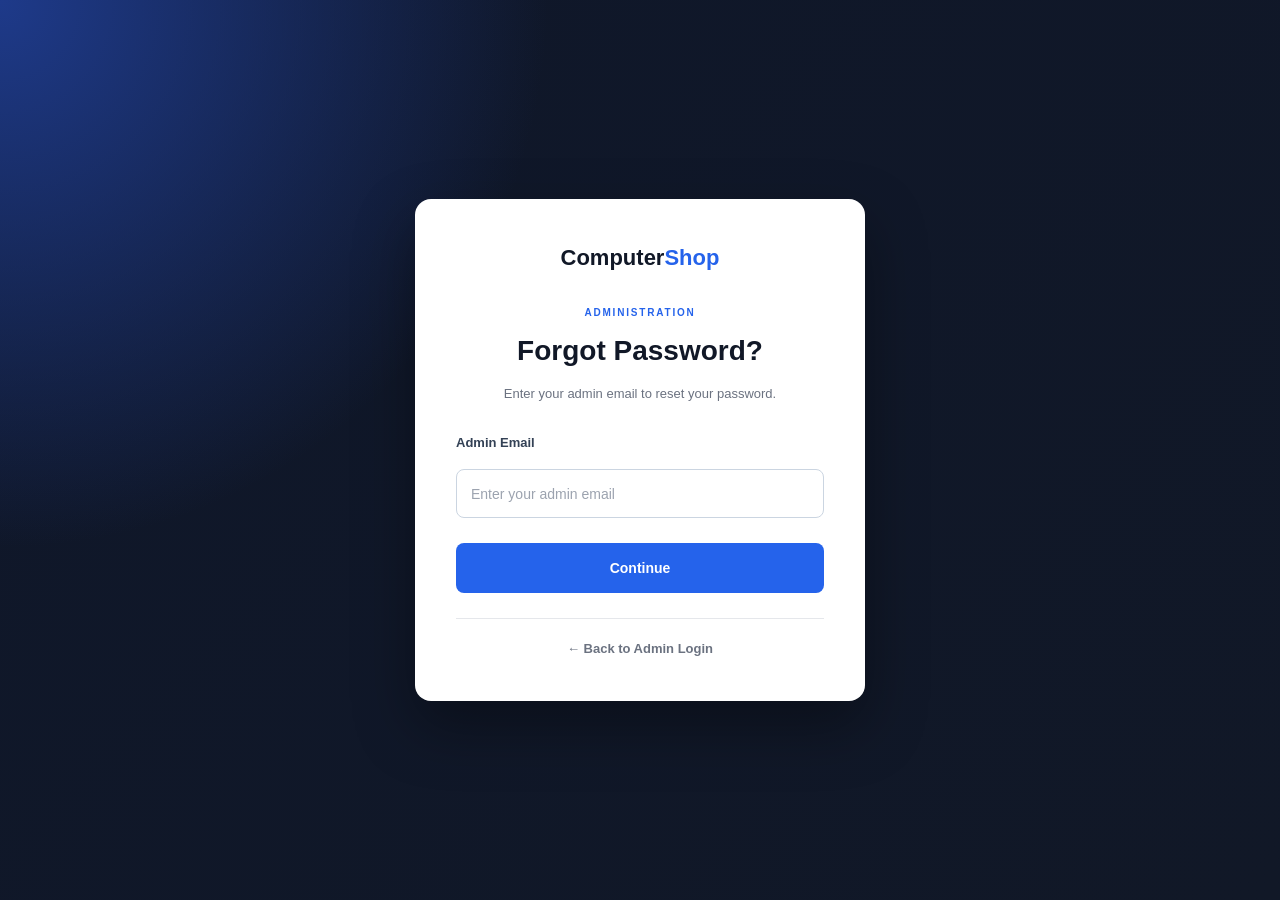
<file: admin/forgot-password.html>
<!DOCTYPE html>
<html lang="en">

<head>

    <meta charset="UTF-8">

    <meta
        name="viewport"
        content="width=device-width, initial-scale=1.0"
    >

    <title>Forgot Password | Computer Shop</title>

    <link
        rel="stylesheet"
        href="../css/style.css"
    >

</head>


<body>

    <main class="admin-login-page">

        <div class="admin-login-card">

            <div class="admin-logo">

                Computer<span>Shop</span>

            </div>


            <div class="admin-login-header">

                <p>
                    ADMINISTRATION
                </p>

                <h1>
                    Forgot Password?
                </h1>

                <span>
                    Enter your admin email to reset your password.
                </span>

            </div>


            <form id="forgot-password-form">

                <div class="admin-form-group">

                    <label for="admin-email">
                        Admin Email
                    </label>

                    <input
                        type="email"
                        id="admin-email"
                        placeholder="Enter your admin email"
                        required
                    >

                </div>


                <button
                    type="submit"
                    class="admin-login-button"
                >
                    Continue
                </button>

            </form>


            <a
                href="login.html"
                class="admin-back-link"
            >
                ← Back to Admin Login
            </a>

        </div>

    </main>


</body>

</html>
</file>
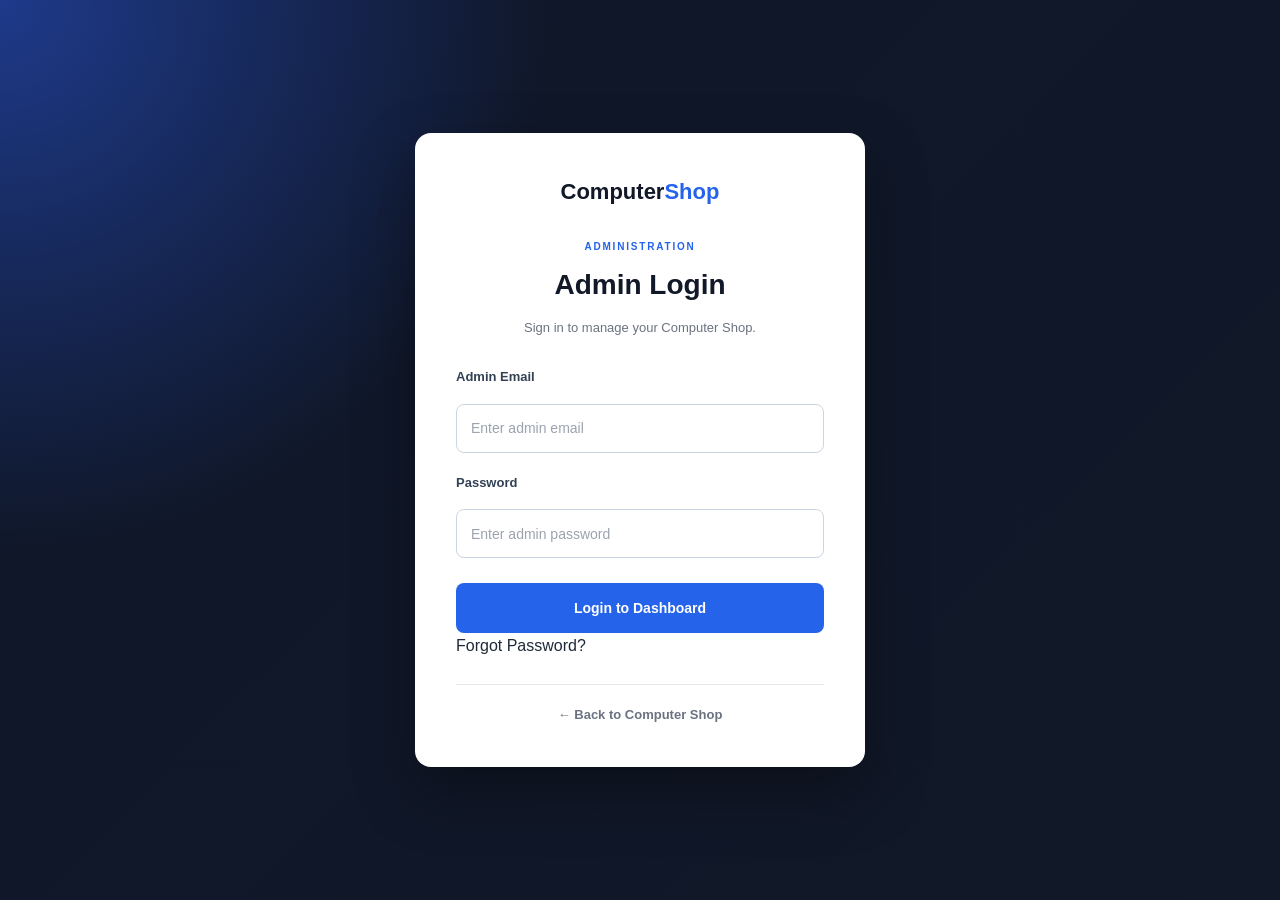
<file: admin/login.html>
<!DOCTYPE html>
<html lang="en">

<head>

    <meta charset="UTF-8">

    <meta name="viewport" content="width=device-width, initial-scale=1.0">

    <title>Admin Login | Computer Shop</title>

    <link rel="stylesheet" href="../css/style.css">

</head>


<body>


    <!-- =================================================
         ADMIN LOGIN
         ================================================= -->

    <main class="admin-login-page">

        <div class="admin-login-card">


            <!-- LOGO -->

            <div class="admin-logo">

                Computer<span>Shop</span>

            </div>


            <!-- HEADER -->

            <div class="admin-login-header">

                <p>
                    ADMINISTRATION
                </p>

                <h1>
                    Admin Login
                </h1>

                <span>
                    Sign in to manage your Computer Shop.
                </span>

            </div>


            <!-- FORM -->

            <form id="admin-login-form">


                <div class="admin-form-group">

                    <label for="admin-email">
                        Admin Email
                    </label>

                    <input type="email" id="admin-email" placeholder="Enter admin email" required>

                </div>


                <div class="admin-form-group">

                    <label for="admin-password">
                        Password
                    </label>

                    <input type="password" id="admin-password" placeholder="Enter admin password" required>

                </div>


                <button type="submit" class="admin-login-button">
                    Login to Dashboard
                </button>
                <a href="forgot-password.html" class="forgot-password-link">
                    Forgot Password?
                </a>


            </form>


            <!-- BACK -->

            <a href="../index.html" class="admin-back-link">
                ← Back to Computer Shop
            </a>


        </div>

    </main>


    <script src="../js/admin-login.js"></script>

</body>

</html>
</file>
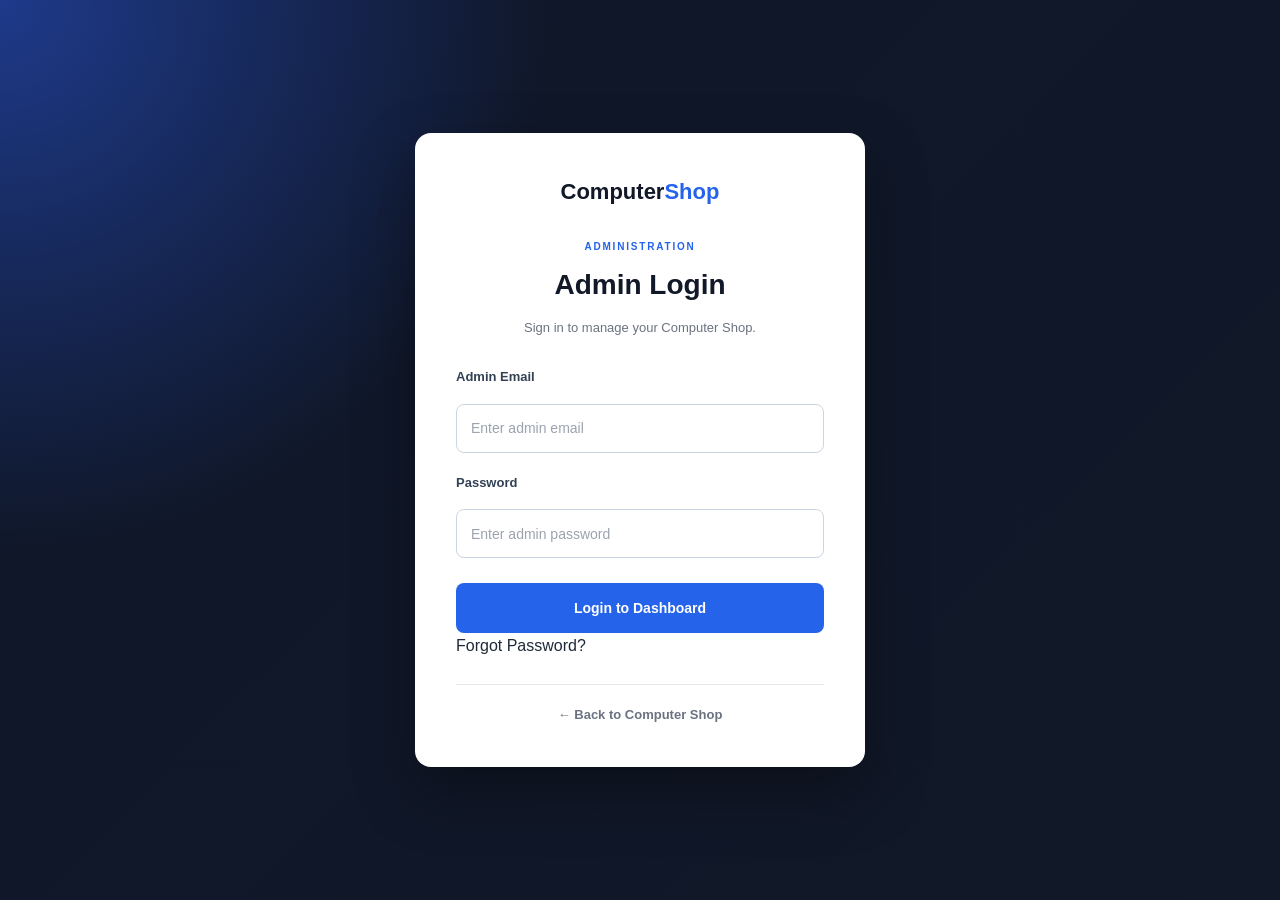
<file: admin/orders.html>
<!DOCTYPE html>
<html lang="en">

<head>
    <meta charset="UTF-8">
    <meta name="viewport" content="width=device-width, initial-scale=1.0">

    <title>Manage Orders | Computer Shop</title>

    <link rel="stylesheet" href="../css/style.css">
</head>

<body>

    <!-- =====================================================
         ADMIN HEADER
         ===================================================== -->

    <header class="admin-header">

        <div class="admin-header-left">

            <div class="admin-brand">
                Computer<span>Shop</span>
            </div>

            <div class="admin-label">
                ADMIN PANEL
            </div>

        </div>


        <nav class="admin-navbar">

            <a href="dashboard.html">
                Dashboard
            </a>

            <a href="products.html">
                Products
            </a>

            <a href="orders.html" class="active">
                Orders
            </a>

            <a href="../index.html" class="view-store">
                View Store
            </a>

            <a href="#" id="admin-logout" class="admin-logout">
                Logout
            </a>

        </nav>

    </header>


    <!-- =====================================================
         MAIN PAGE
         ===================================================== -->

    <main class="admin-page">

        <div class="admin-container">


            <!-- PAGE TITLE -->

            <div class="admin-page-title">

                <div>

                    <p>
                        COMPUTER SHOP
                    </p>

                    <h1>
                        Manage Orders
                    </h1>

                    <span>
                        View customer orders and update their status.
                    </span>

                </div>

            </div>


            <!-- =================================================
                 ORDER FILTERS
                 ================================================= -->

            <section class="admin-section">

                <div class="admin-section-header">

                    <div>

                        <p>
                            ORDER MANAGEMENT
                        </p>

                        <h2>
                            Customer Orders
                        </h2>

                    </div>

                </div>


                <div class="admin-order-controls">

                    <div class="admin-order-search">

                        <input
                            type="text"
                            id="admin-order-search"
                            placeholder="Search by order ID or user ID..."
                        >

                    </div>


                    <div class="admin-order-filter">

                        <select id="admin-order-status-filter">

                            <option value="ALL">
                                All Orders
                            </option>

                            <option value="PENDING">
                                Pending
                            </option>

                            <option value="PROCESSING">
                                Processing
                            </option>

                            <option value="COMPLETED">
                                Completed
                            </option>

                            <option value="CANCELLED">
                                Cancelled
                            </option>

                        </select>

                    </div>

                </div>


                <!-- =================================================
                     ORDERS CONTAINER
                     ================================================= -->

                <div
                    id="admin-orders-container"
                    class="admin-orders-container"
                >

                    <div class="admin-orders-loading">

                        <p>
                            Loading orders...
                        </p>

                    </div>

                </div>

            </section>

        </div>

    </main>


    <!-- =====================================================
         FOOTER
         ===================================================== -->

    <footer class="footer">

        <div class="logo">
            Computer<span>Shop</span>
        </div>

        <p>
            Computer Shop Administration Panel
        </p>

        <p>
            © 2026 Computer Shop. All rights reserved.
        </p>

    </footer>


    <script src="../js/admin-orders.js"></script>

</body>

</html>
</file>
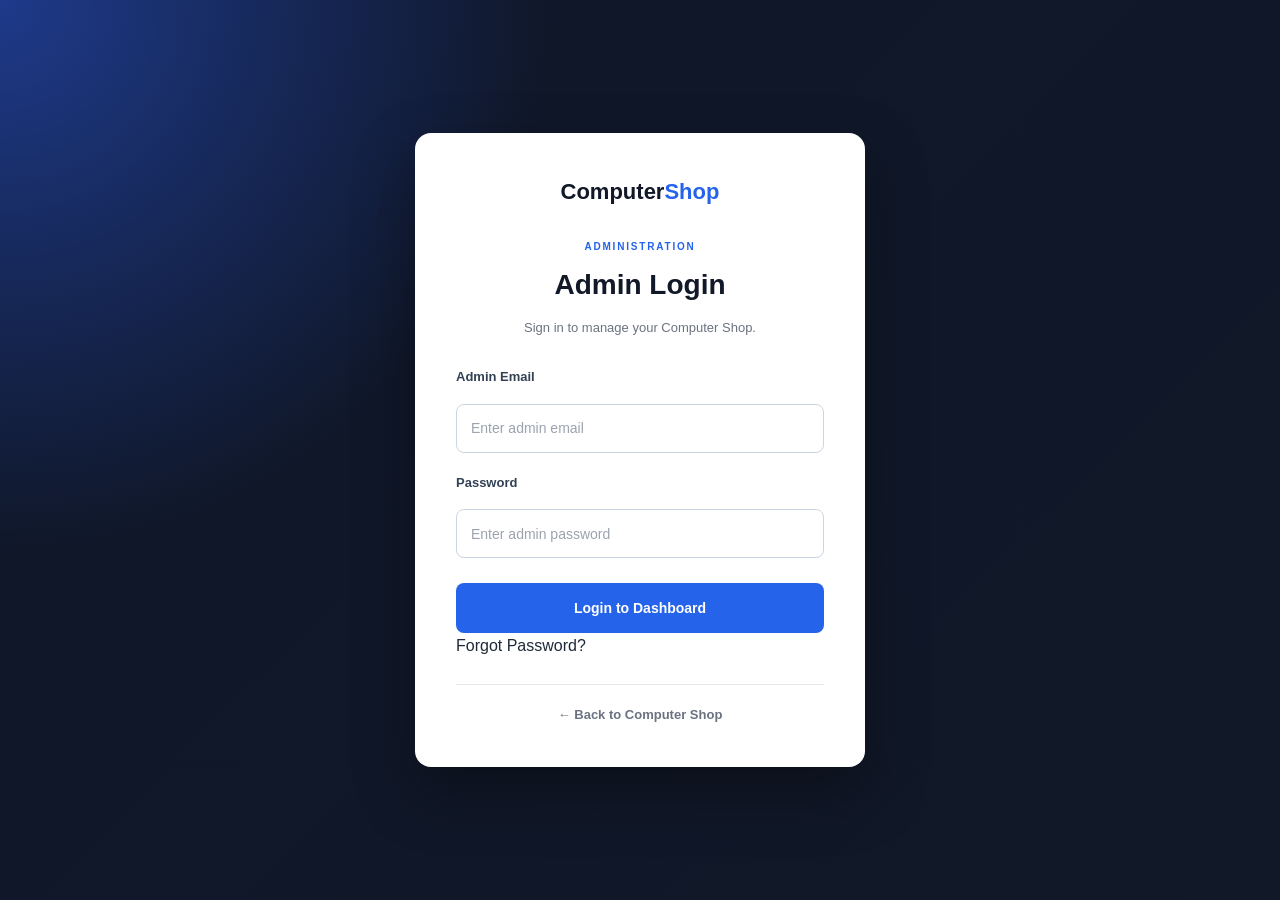
<file: admin/products.html>
<!DOCTYPE html>
<html lang="en">

<head>
    <meta charset="UTF-8">
    <meta name="viewport" content="width=device-width, initial-scale=1.0">

    <title>Manage Products | Computer Shop</title>

    <link rel="stylesheet" href="../css/style.css">
</head>

<body>

    <!-- =====================================================
         ADMIN HEADER
         ===================================================== -->

    <header class="admin-header">

        <div class="admin-header-left">

            <div class="admin-brand">
                Computer<span>Shop</span>
            </div>

            <div class="admin-label">
                ADMIN PANEL
            </div>

        </div>


        <nav class="admin-navbar">

            <a href="dashboard.html">
                Dashboard
            </a>

            <a href="products.html" class="active">
                Products
            </a>

            <a href="orders.html">
                Orders
            </a>

            <a href="../index.html" class="view-store">
                View Store
            </a>

            <a href="#" id="admin-logout" class="admin-logout">
                Logout
            </a>

        </nav>

    </header>


    <!-- =====================================================
         MAIN ADMIN PAGE
         ===================================================== -->

    <main class="admin-page">

        <div class="admin-container">


            <!-- PAGE TITLE -->

            <div class="admin-page-title">

                <div>

                    <p>
                        COMPUTER SHOP
                    </p>

                    <h1>
                        Manage Products
                    </h1>

                    <span>
                        Add, edit, update and remove products from your store.
                    </span>

                </div>

            </div>



            <!-- =================================================
                 ADD / EDIT PRODUCT
                 ================================================= -->

            <section class="admin-section">

                <div class="admin-section-header">

                    <div>

                        <p>
                            PRODUCT MANAGEMENT
                        </p>

                        <h2 id="product-form-title">
                            Add New Product
                        </h2>

                    </div>

                </div>


                <form id="product-form"
                      class="admin-product-form">


                    <!-- Hidden Product ID -->

                    <input
                        type="hidden"
                        id="product-id"
                    >


                    <!-- Product Name -->

                    <div class="admin-form-group">

                        <label for="product-name">
                            Product Name
                        </label>

                        <input
                            type="text"
                            id="product-name"
                            placeholder="Example: HP ProBook 450 G10"
                            required
                        >

                    </div>


                    <!-- Category -->

                    <div class="admin-form-group">

                        <label for="product-category">
                            Category
                        </label>

                        <select
                            id="product-category"
                            required
                        >

                            <option value="">
                                Select Category
                            </option>

                            <option value="Monitors">
                                Monitors
                            </option>

                            <option value="Keyboards">
                                Keyboards
                            </option>

                            <option value="Mice">
                                Mice
                            </option>

                            <option value="Laptops">
                                Laptops
                            </option>

                            <option value="Desktop Computers">
                                Desktop Computers
                            </option>

                            <option value="RAM">
                                RAM
                            </option>

                            <option value="SSDs">
                                SSDs
                            </option>

                            <option value="Graphics Cards">
                                Graphics Cards
                            </option>

                            <option value="Power Supplies">
                                Power Supplies
                            </option>

                            <option value="Accessories">
                                Accessories
                            </option>

                            <option value="Other">
                                Other
                            </option>

                        </select>

                    </div>


                    <!-- Description -->

                    <div class="admin-form-group admin-form-full">

                        <label for="product-description">
                            Description
                        </label>
                        

                        <textarea
                            id="product-description"
                            rows="4"
                            placeholder="Describe the product..."
                            required
                        ></textarea>

                    </div>


                    <!-- Price -->

                    <div class="admin-form-group">

                        <label for="product-price">
                            Price (KSh)
                        </label>

                        <input
                            type="number"
                            id="product-price"
                            placeholder="82000"
                            min="0"
                            step="0.01"
                            required
                        >

                    </div>


                    <!-- Stock -->

                    <div class="admin-form-group">

                        <label for="product-stock">
                            Stock Quantity
                        </label>

                        <input
                            type="number"
                            id="product-stock"
                            placeholder="10"
                            min="0"
                            required
                        >

                    </div>


                    <!-- Image -->

                    <div class="admin-form-group admin-form-full">

                        <label for="product-image">
                            Image File Name
                        </label>

                        <input
                            type="file"
                            id="product-image"
                            accept="image/*"
                        >

                        <small>
                            Example: hp-probook.jpg
                        </small>

                    </div>


                    <!-- Buttons -->

                    <div class="admin-form-buttons">

                        <button
                            type="submit"
                            class="admin-primary-button"
                            id="save-product-button"
                        >
                            Add Product
                        </button>


                        <button
                            type="button"
                            class="admin-secondary-button"
                            id="cancel-edit-button"
                            style="display: none;"
                        >
                            Cancel Edit
                        </button>

                    </div>

                </form>

            </section>



            <!-- =================================================
                 PRODUCTS LIST
                 ================================================= -->

            <section class="admin-section">

                <div class="admin-section-header">

                    <div>

                        <p>
                            INVENTORY
                        </p>

                        <h2>
                            Store Products
                        </h2>

                    </div>

                </div>


                <!-- Search -->

                <div class="admin-product-search">

                    <input
                        type="text"
                        id="admin-product-search"
                        placeholder="Search products..."
                    >

                </div>


                <!-- Products -->

                <div id="admin-products-container"
                     class="admin-products-container">

                    <div class="admin-products-loading">

                        <p>
                            Loading products...
                        </p>

                    </div>

                </div>

            </section>

        </div>

    </main>



    <!-- =====================================================
         FOOTER
         ===================================================== -->

    <footer class="footer">

        <div class="logo">
            Computer<span>Shop</span>
        </div>

        <p>
            Computer Shop Administration Panel
        </p>

        <p>
            © 2026 Computer Shop. All rights reserved.
        </p>

    </footer>


    <!-- =====================================================
         JAVASCRIPT
         ===================================================== -->

    <script src="../js/admin-products.js"></script>

</body>

</html>
</file>
<file: css/style.css>
/* =========================================================
   COMPUTER SHOP - PROFESSIONAL E-COMMERCE STYLE
   ========================================================= */


/* =========================
   GLOBAL SETTINGS
   ========================= */

* {
    margin: 0;
    padding: 0;
    box-sizing: border-box;
}

html {
    scroll-behavior: smooth;
}

body {
    font-family: Arial, Helvetica, sans-serif;
    background: #f5f7fb;
    color: #1f2937;
    line-height: 1.6;
}

a {
    text-decoration: none;
    color: inherit;
}

button {
    font-family: inherit;
}

img {
    max-width: 100%;
    display: block;
}


/* =========================
   HEADER
   ========================= */

.header {
    width: 100%;
    min-height: 75px;
    background: #ffffff;
    display: flex;
    align-items: center;
    justify-content: space-between;
    padding: 0 7%;
    border-bottom: 1px solid #e5e7eb;
    position: sticky;
    top: 0;
    z-index: 1000;
}


/* LOGO */

.logo {
    font-size: 25px;
    font-weight: 800;
    letter-spacing: -1px;
    color: #111827;
}

.logo span {
    color: #2563eb;
}


/* NAVIGATION */

.navbar {
    display: flex;
    align-items: center;
    gap: 30px;
}

.navbar a {
    color: #374151;
    font-size: 15px;
    font-weight: 600;
    transition: 0.3s ease;
    position: relative;
}

.navbar a:hover {
    color: #2563eb;
}

.navbar a::after {
    content: "";
    position: absolute;
    left: 0;
    bottom: -7px;
    width: 0;
    height: 2px;
    background: #2563eb;
    transition: 0.3s ease;
}

.navbar a:hover::after {
    width: 100%;
}


/* CART COUNT */

#cartCount {
    display: inline-flex;
    align-items: center;
    justify-content: center;

    min-width: 20px;
    height: 20px;

    padding: 0 5px;

    margin-left: 4px;

    background: #2563eb;
    color: white;

    border-radius: 50px;

    font-size: 11px;
    font-weight: 700;
}


/* =========================
   HERO SECTION
   ========================= */

.hero {
    min-height: 560px;

    display: flex;
    align-items: center;

    padding: 80px 7%;

    background:
        linear-gradient(
            90deg,
            rgba(10, 20, 40, 0.96),
            rgba(17, 35, 65, 0.90),
            rgba(37, 99, 235, 0.55)
        );

    position: relative;
    overflow: hidden;
}


/* Decorative background */

.hero::before {
    content: "";

    position: absolute;

    width: 500px;
    height: 500px;

    right: -180px;
    top: -180px;

    border-radius: 50%;

    background: rgba(255, 255, 255, 0.08);
}

.hero::after {
    content: "";

    position: absolute;

    width: 300px;
    height: 300px;

    right: 10%;
    bottom: -180px;

    border-radius: 50%;

    background: rgba(255, 255, 255, 0.05);
}


/* HERO CONTENT */

.hero-content {
    max-width: 720px;
    position: relative;
    z-index: 2;
}

.hero-small-title {
    color: #60a5fa;

    font-size: 14px;
    font-weight: 800;

    letter-spacing: 3px;

    margin-bottom: 18px;
}

.hero-content h1 {
    color: white;

    font-size: clamp(42px, 6vw, 72px);

    line-height: 1.08;

    font-weight: 800;

    letter-spacing: -2px;

    margin-bottom: 25px;
}

.hero-content h1 span {
    display: block;
    color: #60a5fa;
}

.hero-content > p:not(.hero-small-title) {
    color: #dbeafe;

    max-width: 600px;

    font-size: 17px;

    margin-bottom: 35px;
}


/* HERO BUTTON */

.hero-button {
    display: inline-flex;

    align-items: center;
    justify-content: center;

    padding: 14px 30px;

    background: #2563eb;
    color: white;

    border-radius: 8px;

    font-size: 15px;
    font-weight: 700;

    transition: 0.3s ease;

    box-shadow: 0 8px 25px rgba(37, 99, 235, 0.35);
}

.hero-button:hover {
    background: #1d4ed8;

    transform: translateY(-3px);

    box-shadow: 0 12px 30px rgba(37, 99, 235, 0.45);
}


/* =========================
   GENERAL SECTION
   ========================= */

.categories-section,
.products-section {
    padding: 90px 7%;
}


/* =========================
   SECTION TITLE
   ========================= */

.section-title {
    text-align: center;

    margin-bottom: 45px;
}

.section-title p {
    color: #2563eb;

    font-size: 13px;

    font-weight: 800;

    letter-spacing: 2px;

    margin-bottom: 8px;
}

.section-title h2 {
    font-size: 34px;

    color: #111827;

    font-weight: 800;

    letter-spacing: -1px;
}


/* =========================
   CATEGORIES
   ========================= */

.categories-section {
    background: white;
}

.categories {
    max-width: 1200px;

    margin: auto;

    display: grid;

    grid-template-columns: repeat(4, 1fr);

    gap: 16px;
}

.categories a {
    background: #f8fafc;

    border: 1px solid #e5e7eb;

    padding: 20px 15px;

    text-align: center;

    border-radius: 10px;

    font-size: 15px;

    font-weight: 700;

    color: #374151;

    transition: 0.3s ease;
}

.categories a:hover {
    background: #2563eb;

    border-color: #2563eb;

    color: white;

    transform: translateY(-4px);

    box-shadow: 0 10px 25px rgba(37, 99, 235, 0.20);
}


/* =========================
   PRODUCTS SECTION
   ========================= */

.products-section {
    background: #f5f7fb;
}

.product-grid {
    max-width: 1250px;

    margin: auto;

    display: grid;

    grid-template-columns: repeat(4, 1fr);

    gap: 24px;
}


/* =========================
   PRODUCT CARD
   ========================= */

.product-card {
    background: white;

    border: 1px solid #e5e7eb;

    border-radius: 14px;

    overflow: hidden;

    transition: 0.3s ease;

    box-shadow: 0 4px 15px rgba(0, 0, 0, 0.04);
}

.product-card:hover {
    transform: translateY(-7px);

    box-shadow: 0 15px 35px rgba(0, 0, 0, 0.10);
}


/* PRODUCT IMAGE */

.product-image {
    width: 100%;

    height: 140px;

    object-fit: contain;

    padding: 20px;

    background: #f8fafc;
}


/* PRODUCT INFORMATION */

.product-info {
    padding: 20px;
}

.product-category {
    color: #2563eb;

    font-size: 12px;

    font-weight: 800;

    text-transform: uppercase;

    letter-spacing: 1px;

    margin-bottom: 7px;
}

.product-name {
    font-size: 18px;

    font-weight: 700;

    color: #111827;

    margin-bottom: 8px;
}

.product-description {
    color: #6b7280;

    font-size: 13px;

    margin-bottom: 15px;

    display: -webkit-box;

    -webkit-line-clamp: 2;

    -webkit-box-orient: vertical;

    overflow: hidden;
}


/* PRICE */

.product-price {
    font-size: 21px;

    font-weight: 800;

    color: #111827;

    margin-bottom: 15px;
}


/* PRODUCT BUTTON */

.product-button {
    width: 100%;

    padding: 12px;

    border: none;

    border-radius: 7px;

    background: #2563eb;

    color: white;

    font-weight: 700;

    cursor: pointer;

    transition: 0.3s ease;
}

.product-button:hover {
    background: #1d4ed8;
}


/* =========================
   FOOTER
   ========================= */

.footer {
    background: #111827;

    color: #9ca3af;

    padding: 60px 7% 30px;

    text-align: center;
}

.footer .logo {
    color: white;

    margin-bottom: 15px;
}

.footer .logo span {
    color: #60a5fa;
}

.footer p {
    font-size: 14px;

    margin-bottom: 8px;
}


/* =========================
   RESPONSIVE DESIGN
   ========================= */


/* TABLETS */

@media (max-width: 1000px) {

    .header {
        padding: 0 5%;
    }

    .hero {
        padding: 70px 5%;
    }

    .categories-section,
    .products-section {
        padding: 70px 5%;
    }

    .categories {
        grid-template-columns: repeat(3, 1fr);
    }

    .product-grid {
        grid-template-columns: repeat(3, 1fr);
    }

}


/* SMALL TABLETS */

@media (max-width: 750px) {

    .navbar {
        gap: 15px;
    }

    .navbar a {
        font-size: 13px;
    }

    .categories {
        grid-template-columns: repeat(2, 1fr);
    }

    .product-grid {
        grid-template-columns: repeat(2, 1fr);
    }

}


/* MOBILE */

@media (max-width: 600px) {

    .header {
        min-height: auto;

        padding: 18px 5%;

        flex-direction: column;

        gap: 15px;
    }

    .navbar {
        width: 100%;

        justify-content: center;

        flex-wrap: wrap;

        gap: 15px;
    }

    .hero {
        min-height: 520px;

        padding: 60px 6%;
    }

    .hero-content h1 {
        font-size: 43px;

        letter-spacing: -1px;
    }

    .hero-content > p:not(.hero-small-title) {
        font-size: 15px;
    }

    .categories-section,
    .products-section {
        padding: 60px 5%;
    }

    .section-title h2 {
        font-size: 28px;
    }

    .categories {
        grid-template-columns: 1fr;
    }

    .product-grid {
        grid-template-columns: 1fr;
    }

    .product-image {
        height: 140px;
    }

}


/* VERY SMALL PHONES */

@media (max-width: 400px) {

    .logo {
        font-size: 22px;
    }

    .navbar {
        gap: 10px;
    }

    .navbar a {
        font-size: 12px;
    }

    .hero-content h1 {
        font-size: 36px;
    }

}



/* =========================================================
   PRODUCTS PAGE
   ========================================================= */


/* =========================
   PRODUCTS PAGE HEADER
   ========================= */

.products-page-header {
    min-height: 280px;

    display: flex;
    align-items: center;

    padding: 60px 7%;

    background:
        linear-gradient(
            135deg,
            #111827,
            #1e3a8a,
            #2563eb
        );

    color: white;
}

.products-page-header > div {
    max-width: 750px;
}

.products-page-header p {
    color: #93c5fd;

    font-size: 13px;

    font-weight: 800;

    letter-spacing: 3px;

    margin-bottom: 10px;
}

.products-page-header h1 {
    font-size: clamp(38px, 5vw, 58px);

    line-height: 1.1;

    margin-bottom: 12px;

    letter-spacing: -1px;
}

.products-page-header span {
    color: #dbeafe;

    font-size: 16px;
}


/* =========================
   PRODUCTS PAGE
   ========================= */

.products-page {
    padding: 60px 7% 90px;

    background: #f5f7fb;

    min-height: 600px;
}


/* =========================
   SEARCH AND FILTER AREA
   ========================= */

.product-tools {
    max-width: 1250px;

    margin: 0 auto 30px;

    display: flex;

    gap: 15px;

    align-items: center;

    background: white;

    padding: 18px;

    border: 1px solid #e5e7eb;

    border-radius: 12px;

    box-shadow: 0 5px 20px rgba(0, 0, 0, 0.04);
}


/* SEARCH */

.search-box {
    flex: 1;
}

.search-box input {
    width: 100%;

    height: 48px;

    padding: 0 18px;

    border: 1px solid #d1d5db;

    border-radius: 8px;

    outline: none;

    background: #f9fafb;

    color: #111827;

    font-size: 14px;

    transition: 0.3s ease;
}

.search-box input:focus {
    border-color: #2563eb;

    background: white;

    box-shadow:
        0 0 0 3px rgba(37, 99, 235, 0.10);
}

.search-box input::placeholder {
    color: #9ca3af;
}


/* CATEGORY SELECT */

.category-filter {
    width: 240px;
}

.category-filter select {
    width: 100%;

    height: 48px;

    padding: 0 14px;

    border: 1px solid #d1d5db;

    border-radius: 8px;

    outline: none;

    background: white;

    color: #374151;

    font-size: 14px;

    font-weight: 600;

    cursor: pointer;
}

.category-filter select:focus {
    border-color: #2563eb;

    box-shadow:
        0 0 0 3px rgba(37, 99, 235, 0.10);
}


/* =========================
   CATEGORY LINKS
   ========================= */

.category-links {
    max-width: 1250px;

    margin: 0 auto 40px;

    display: flex;

    gap: 10px;

    flex-wrap: wrap;
}

.category-links a {
    padding: 9px 15px;

    background: white;

    border: 1px solid #e5e7eb;

    border-radius: 50px;

    color: #4b5563;

    font-size: 13px;

    font-weight: 600;

    transition: 0.3s ease;
}

.category-links a:hover {
    background: #2563eb;

    border-color: #2563eb;

    color: white;

    transform: translateY(-2px);
}


/* =========================
   PRODUCT GRID
   ========================= */

.products-page .product-grid {
    display: grid;
    max-width: 1250px;

    margin: 0 auto;

    grid-template-columns:
        repeat(4, minmax(0, 1fr));
}
@media (max-width:600px) {
    .products-page .product-grid {
        grid-template-columns:
            repeat(2, minmax(0, 1fr));
            gap: 4px;
            margin: 0 auto;
    }

    
}

/* =========================
   PRODUCT CARD
   ========================= */

.products-page .product-card {
    position: relative;

    background: white;

    border: 1px solid #e5e7eb;

    border-radius: 14px;
    width: 200px;

    overflow: hidden;

    transition: all 0.3s ease;

    box-shadow:
        0 4px 15px rgba(0, 0, 0, 0.04);
}

.products-page .product-card:hover {
    transform: translateY(-7px);

    border-color: #dbeafe;

    box-shadow:
        0 18px 40px rgba(15, 23, 42, 0.10);
}


/* PRODUCT IMAGE */

.products-page .product-image {
    width: 100%;

    height: 130px;
    width: 100%;

    object-fit: contain;

    padding: 0px;

    background:
        linear-gradient(
            135deg,
            #f8fafc,
            #eef2ff
        );

    transition: transform 0.3s ease;
}

.products-page .product-card:hover .product-image {
    transform: scale(1.04);
}


/* PRODUCT INFO */

.products-page .product-info {
    padding: 0px;
    margin: 0%;
}



/* =========================
   PRODUCT QUANTITY CONTROL
   ========================= */

.quantity-control {
    display: flex;

    align-items: center; 

    justify-content: center;

     width: 100%;

    margin-bottom: 0px;

    border: 1px solid #e5e7eb;

    border-radius: 8px;

    overflow: hidden;

    background: #f9fafb;
}

.quantity-button {
    width: 42px;

    height: 40px;

    border: none;

    background: #f3f4f6;

    color: #111827;

    font-size: 21px;

    font-weight: 700;

    cursor: pointer;

    transition: 0.2s ease;
}

.quantity-button:hover {
    background: #2563eb;

    color: white;
}

.quantity-number {
    flex: 1;

    text-align: center;

    font-size: 15px;

    font-weight: 700;

    color: #111827;
}


/* =========================================================
   CART PAGE
   ========================================================= */

   .floating-cart {
    position: fixed;
    right: 20px;
    bottom: 20px;

    width: 55px;
    height: 55px;

    display: flex;
    align-items: center;
    justify-content: center;

    background: #222;
    color: white;

    border-radius: 50%;
    text-decoration: none;

    font-size: 22px;

    z-index: 9999;
}

.floating-cart:hover {
    transform: scale(1.08);
}

.cart-page {
    min-height: 600px;
    padding: 60px 7% 90px;
    background: #f5f7fb;
}

.cart-container {
    max-width: 1250px;
    margin: 0 auto;
    display: grid;
    grid-template-columns: minmax(0, 1fr) 360px;
    gap: 30px;
    align-items: start;
}


/* =========================================================
   CART ITEMS SECTION
   ========================================================= */

.cart-items-section {
    background: white;
    border: 1px solid #e5e7eb;
    border-radius: 14px;
    padding: 25px;
    box-shadow: 0 5px 20px rgba(0, 0, 0, 0.04);
}

.cart-section-title {
    display: flex;
    justify-content: space-between;
    align-items: center;
    padding-bottom: 20px;
    margin-bottom: 5px;
    border-bottom: 1px solid #e5e7eb;
}

.cart-section-title h2 {
    margin: 0;
    color: #111827;
    font-size: 22px;
}

.cart-section-title p {
    margin: 0;
    color: #6b7280;
    font-size: 13px;
    font-weight: 600;
}


/* =========================================================
   CART ITEM
   ========================================================= */

.cart-item {
    display: grid;
    grid-template-columns: 110px minmax(150px, 1fr) auto auto auto;
    align-items: center;
    gap: 20px;
    padding: 22px 0;
    border-bottom: 1px solid #e5e7eb;
}

.cart-item:last-child {
    border-bottom: none;
}


/* =========================================================
   CART PRODUCT IMAGE
   ========================================================= */

.cart-product-image {
    width: 110px;
    height: 100px;
    display: flex;
    align-items: center;
    justify-content: center;
    background: linear-gradient(
        135deg,
        #f8fafc,
        #eef2ff
    );
    border-radius: 10px;
    overflow: hidden;
}

.cart-product-image img {
    width: 100%;
    height: 100%;
    object-fit: contain;
    padding: 10px;
}


/* =========================================================
   CART PRODUCT DETAILS
   ========================================================= */

.cart-product-details {
    min-width: 0;
}

.cart-product-category {
    display: inline-block;
    margin: 0 0 7px;
    padding: 4px 8px;
    background: #eff6ff;
    color: #2563eb;
    border-radius: 5px;
    font-size: 9px;
    font-weight: 800;
    text-transform: uppercase;
    letter-spacing: 0.7px;
}

.cart-product-details h3 {
    margin: 0 0 7px;
    color: #111827;
    font-size: 16px;
    line-height: 1.35;
}

.cart-product-price {
    margin: 0 0 5px;
    color: #374151;
    font-size: 14px;
    font-weight: 700;
}

.cart-stock {
    margin: 0;
    color: #16a34a;
    font-size: 11px;
    font-weight: 600;
}


/* =========================================================
   CART QUANTITY
   ========================================================= */

.cart-quantity {
    display: flex;
    align-items: center;
    height: 40px;
    border: 1px solid #d1d5db;
    border-radius: 7px;
    overflow: hidden;
    background: white;
}

.cart-quantity button {
    width: 36px;
    height: 40px;
    border: none;
    background: #f3f4f6;
    color: #111827;
    font-size: 18px;
    font-weight: 700;
    cursor: pointer;
    transition: 0.2s ease;
}

.cart-quantity button:hover {
    background: #2563eb;
    color: white;
}

.cart-quantity span {
    min-width: 38px;
    text-align: center;
    color: #111827;
    font-size: 14px;
    font-weight: 700;
}


/* =========================================================
   CART ITEM TOTAL
   ========================================================= */

.cart-item-total {
    min-width: 115px;
    text-align: right;
}

.cart-item-total strong {
    color: #111827;
    font-size: 15px;
    font-weight: 800;
}


/* =========================================================
   REMOVE BUTTON
   ========================================================= */

.remove-cart-item {
    border: none;
    background: transparent;
    color: #dc2626;
    font-size: 12px;
    font-weight: 700;
    cursor: pointer;
    padding: 6px;
    transition: 0.2s ease;
}

.remove-cart-item:hover {
    color: #991b1b;
    text-decoration: underline;
}


/* =========================================================
   CART SUMMARY
   ========================================================= */

.cart-summary {
    position: sticky;
    top: 25px;
    background: white;
    border: 1px solid #e5e7eb;
    border-radius: 14px;
    padding: 25px;
    box-shadow: 0 5px 20px rgba(0, 0, 0, 0.05);
}

.cart-summary h2 {
    margin: 0 0 25px;
    color: #111827;
    font-size: 21px;
}


/* =========================================================
   SUMMARY ROW
   ========================================================= */

.summary-row {
    display: flex;
    justify-content: space-between;
    align-items: flex-start;
    gap: 15px;
    margin-bottom: 16px;
    color: #6b7280;
    font-size: 13px;
}

.summary-row span:last-child {
    text-align: right;
    color: #374151;
    font-weight: 600;
}


/* =========================================================
   SUMMARY DIVIDER
   ========================================================= */

.summary-divider {
    height: 1px;
    background: #e5e7eb;
    margin: 20px 0;
}


/* =========================================================
   SUMMARY TOTAL
   ========================================================= */

.summary-total {
    display: flex;
    justify-content: space-between;
    align-items: center;
    margin-bottom: 22px;
}

.summary-total span:first-child {
    color: #111827;
    font-size: 16px;
    font-weight: 800;
}

.summary-total span:last-child {
    color: #2563eb;
    font-size: 22px;
    font-weight: 900;
}


/* =========================================================
   CHECKOUT BUTTON
   ========================================================= */

.checkout-button {
    width: 100%;
    min-height: 48px;
    border: none;
    border-radius: 8px;
    background: #2563eb;
    color: white;
    font-size: 14px;
    font-weight: 800;
    cursor: pointer;
    transition: all 0.3s ease;
}

.checkout-button:hover {
    background: #1d4ed8;
    transform: translateY(-2px);
    box-shadow: 0 8px 20px rgba(37, 99, 235, 0.25);
}


/* =========================================================
   CONTINUE SHOPPING
   ========================================================= */

.continue-shopping {
    display: block;
    margin-top: 15px;
    text-align: center;
    color: #2563eb;
    font-size: 13px;
    font-weight: 700;
    text-decoration: none;
}

.continue-shopping:hover {
    text-decoration: underline;
}


/* =========================================================
   EMPTY CART
   ========================================================= */

.empty-cart {
    text-align: center;
    padding: 70px 20px;
}

.empty-cart-icon {
    width: 70px;
    height: 70px;
    margin: 0 auto 20px;
    display: flex;
    align-items: center;
    justify-content: center;
    background: #eff6ff;
    border-radius: 50%;
    font-size: 30px;
}

.empty-cart h3 {
    margin: 0 0 10px;
    color: #111827;
    font-size: 22px;
}

.empty-cart p {
    margin: 0 0 25px;
    color: #6b7280;
    font-size: 14px;
}


/* =========================================================
   START SHOPPING BUTTON
   ========================================================= */

.shop-now-button {
    display: inline-block;
    padding: 12px 22px;
    border-radius: 7px;
    background: #2563eb;
    color: white;
    font-size: 13px;
    font-weight: 700;
    text-decoration: none;
    transition: 0.3s ease;
}

.shop-now-button:hover {
    background: #1d4ed8;
    transform: translateY(-2px);
}


/* =========================================================
   CART ERROR
   ========================================================= */

.cart-error {
    text-align: center;
    padding: 60px 20px;
}

.cart-error h3 {
    margin-bottom: 8px;
    color: #dc2626;
    font-size: 20px;
}

.cart-error p {
    color: #6b7280;
    font-size: 14px;
}


/* =========================================================
   CART RESPONSIVE
   ========================================================= */

@media (max-width: 1100px) {

    .cart-container {
        grid-template-columns: minmax(0, 1fr) 320px;
        gap: 20px;
    }

    .cart-item {
        grid-template-columns: 90px minmax(120px, 1fr) auto;
        gap: 15px;
    }

    .cart-product-image {
        width: 90px;
        height: 90px;
    }

    .cart-item-total {
        text-align: left;
        min-width: auto;
    }

    .remove-cart-item {
        grid-column: 2 / -1;
        justify-self: start;
    }
}


/* =========================================================
   TABLET
   ========================================================= */

@media (max-width: 800px) {

    .cart-page {
        padding: 45px 5% 70px;
    }

    .cart-container {
        grid-template-columns: 1fr;
    }

    .cart-summary {
        position: static;
    }

    .cart-item {
        grid-template-columns: 85px 1fr auto;
    }

    .cart-quantity {
        grid-column: 2;
        justify-self: start;
    }

    .cart-item-total {
        grid-column: 3;
        grid-row: 2;
        text-align: right;
    }

    .remove-cart-item {
        grid-column: 1 / -1;
        justify-self: start;
    }
}


/* =========================================================
   MOBILE
   ========================================================= */

@media (max-width: 600px) {

    .cart-page {
        padding: 35px 4% 60px;
    }

    .cart-items-section {
        padding: 18px;
    }

    .cart-section-title h2 {
        font-size: 19px;
    }

    .cart-item {
        grid-template-columns: 75px 1fr;
        gap: 14px;
        padding: 20px 0;
    }

    .cart-product-image {
        width: 75px;
        height: 75px;
    }

    .cart-product-details h3 {
        font-size: 14px;
    }

    .cart-product-price {
        font-size: 13px;
    }

    .cart-quantity {
        grid-column: 2;
        justify-self: start;
    }

    .cart-item-total {
        grid-column: 2;
        grid-row: auto;
        text-align: left;
    }

    .remove-cart-item {
        grid-column: 2;
        justify-self: start;
    }

    .cart-summary {
        padding: 20px;
    }

    .summary-total span:last-child {
        font-size: 19px;
    }

}




/* =========================================================
   CHECKOUT PAGE
   ========================================================= */

.checkout-page {
    min-height: 600px;
    padding: 60px 7% 90px;
    background: #f5f7fb;
}

.checkout-container {
    max-width: 1200px;
    margin: 0 auto;

    display: grid;
    grid-template-columns: minmax(0, 1fr) 380px;

    gap: 30px;

    align-items: start;
}


/* =========================================================
   CHECKOUT FORM SECTION
   ========================================================= */

.checkout-form-section {
    background: white;

    padding: 30px;

    border: 1px solid #e5e7eb;

    border-radius: 14px;

    box-shadow:
        0 5px 20px rgba(0, 0, 0, 0.04);
}

.checkout-form-section h2 {
    margin: 0 0 8px;

    color: #111827;

    font-size: 24px;
}

.checkout-description {
    margin: 0 0 28px;

    color: #6b7280;

    font-size: 14px;

    line-height: 1.6;
}


/* =========================================================
   FORM GROUP
   ========================================================= */

.form-group {
    margin-bottom: 20px;
}

.form-group label {
    display: block;

    margin-bottom: 8px;

    color: #374151;

    font-size: 13px;

    font-weight: 700;
}

.form-group input,
.form-group textarea {
    width: 100%;

    box-sizing: border-box;

    border: 1px solid #d1d5db;

    border-radius: 8px;

    background: #f9fafb;

    color: #111827;

    font-family: inherit;

    font-size: 14px;

    outline: none;

    transition: 0.3s ease;
}

.form-group input {
    height: 48px;

    padding: 0 15px;
}

.form-group textarea {
    padding: 13px 15px;

    resize: vertical;

    min-height: 110px;
}

.form-group input:focus,
.form-group textarea:focus {
    border-color: #2563eb;

    background: white;

    box-shadow:
        0 0 0 3px rgba(37, 99, 235, 0.10);
}

.form-group input::placeholder,
.form-group textarea::placeholder {
    color: #9ca3af;
}


/* =========================================================
   PLACE ORDER BUTTON
   ========================================================= */

.place-order-button {
    width: 100%;

    min-height: 50px;

    margin-top: 5px;

    border: none;

    border-radius: 8px;

    background: #2563eb;

    color: white;

    font-size: 14px;

    font-weight: 800;

    cursor: pointer;

    transition: all 0.3s ease;
}

.place-order-button:hover {
    background: #1d4ed8;

    transform: translateY(-2px);

    box-shadow:
        0 8px 20px rgba(37, 99, 235, 0.25);
}

.place-order-button:disabled {
    background: #9ca3af;

    cursor: not-allowed;

    transform: none;

    box-shadow: none;
}


/* =========================================================
   CHECKOUT SUMMARY
   ========================================================= */

.checkout-summary {
    position: sticky;

    top: 25px;

    background: white;

    padding: 25px;

    border: 1px solid #e5e7eb;

    border-radius: 14px;

    box-shadow:
        0 5px 20px rgba(0, 0, 0, 0.05);
}

.checkout-summary h2 {
    margin: 0 0 22px;

    color: #111827;

    font-size: 21px;
}


/* =========================================================
   CHECKOUT PRODUCT
   ========================================================= */

.checkout-product {
    display: flex;

    align-items: center;

    gap: 13px;

    padding: 15px 0;

    border-bottom: 1px solid #e5e7eb;
}

.checkout-product:last-child {
    border-bottom: none;
}


/* =========================================================
   CHECKOUT PRODUCT IMAGE
   ========================================================= */

.checkout-product-image {
    width: 70px;

    height: 65px;

    flex-shrink: 0;

    display: flex;

    align-items: center;

    justify-content: center;

    overflow: hidden;

    border-radius: 8px;

    background:
        linear-gradient(
            135deg,
            #f8fafc,
            #eef2ff
        );
}

.checkout-product-image img {
    width: 100%;

    height: 100%;

    object-fit: contain;

    padding: 7px;
}


/* =========================================================
   CHECKOUT PRODUCT INFORMATION
   ========================================================= */

.checkout-product-info {
    min-width: 0;

    flex: 1;
}

.checkout-product-info h3 {
    margin: 0 0 5px;

    color: #111827;

    font-size: 13px;

    line-height: 1.4;
}

.checkout-product-info p {
    margin: 0 0 5px;

    color: #6b7280;

    font-size: 11px;
}

.checkout-product-info strong {
    color: #2563eb;

    font-size: 13px;

    font-weight: 800;
}


/* =========================================================
   CHECKOUT DIVIDER
   ========================================================= */

.checkout-divider {
    height: 1px;

    margin: 15px 0;

    background: #e5e7eb;
}


/* =========================================================
   CHECKOUT TOTAL
   ========================================================= */

.checkout-total-row {
    display: flex;

    justify-content: space-between;

    align-items: center;
}

.checkout-total-row span {
    color: #111827;

    font-size: 16px;

    font-weight: 800;
}

.checkout-total-row strong {
    color: #2563eb;

    font-size: 22px;

    font-weight: 900;
}


/* =========================================================
   EMPTY CHECKOUT
   ========================================================= */

.checkout-empty {
    padding: 40px 10px;

    text-align: center;
}

.checkout-empty h3 {
    margin: 0 0 8px;

    color: #111827;

    font-size: 18px;
}

.checkout-empty p {
    margin: 0 0 20px;

    color: #6b7280;

    font-size: 13px;
}


/* =========================================================
   CHECKOUT ERROR
   ========================================================= */

.checkout-error {
    padding: 30px 10px;

    text-align: center;
}

.checkout-error h3 {
    margin: 0 0 8px;

    color: #dc2626;

    font-size: 17px;
}

.checkout-error p {
    margin: 0;

    color: #6b7280;

    font-size: 13px;
}


/* =========================================================
   ORDER SUCCESS
   ========================================================= */

.order-success {
    max-width: 700px;

    margin: 0 auto;

    padding: 70px 30px;

    text-align: center;

    background: white;

    border: 1px solid #e5e7eb;

    border-radius: 16px;

    box-shadow:
        0 10px 35px rgba(0, 0, 0, 0.06);
}

.success-icon {
    width: 75px;

    height: 75px;

    margin: 0 auto 25px;

    display: flex;

    align-items: center;

    justify-content: center;

    border-radius: 50%;

    background: #dcfce7;

    color: #16a34a;

    font-size: 38px;

    font-weight: 800;
}

.order-success h1 {
    margin: 0 0 12px;

    color: #111827;

    font-size: 30px;
}

.order-success > p {
    margin: 0 0 25px;

    color: #6b7280;

    font-size: 15px;
}

.order-number {
    display: inline-block;

    padding: 12px 20px;

    margin-bottom: 28px;

    border-radius: 8px;

    background: #eff6ff;

    color: #374151;

    font-size: 13px;
}

.order-number strong {
    color: #2563eb;
}


/* =========================================================
   SUCCESS ACTIONS
   ========================================================= */

.success-actions {
    display: flex;

    justify-content: center;

    align-items: center;

    gap: 15px;
}

.continue-home {
    display: inline-block;

    padding: 12px 22px;

    border: 1px solid #d1d5db;

    border-radius: 7px;

    color: #374151;

    font-size: 13px;

    font-weight: 700;

    text-decoration: none;

    transition: 0.3s ease;
}

.continue-home:hover {
    border-color: #2563eb;

    color: #2563eb;
}


/* =========================================================
   CHECKOUT RESPONSIVE
   ========================================================= */

@media (max-width: 900px) {

    .checkout-container {
        grid-template-columns: 1fr;
    }

    .checkout-summary {
        position: static;
    }

}


/* =========================================================
   TABLET
   ========================================================= */

@media (max-width: 700px) {

    .checkout-page {
        padding: 45px 5% 70px;
    }

    .checkout-form-section {
        padding: 24px;
    }

    .checkout-summary {
        padding: 22px;
    }

    .success-actions {
        flex-direction: column;
    }

    .success-actions .shop-now-button,
    .success-actions .continue-home {
        width: 100%;

        box-sizing: border-box;

        text-align: center;
    }

}


/* =========================================================
   MOBILE
   ========================================================= */

@media (max-width: 500px) {

    .checkout-page {
        padding: 35px 4% 60px;
    }

    .checkout-form-section {
        padding: 20px;
    }

    .checkout-form-section h2 {
        font-size: 21px;
    }

    .checkout-product-image {
        width: 60px;

        height: 58px;
    }

    .checkout-product-info h3 {
        font-size: 12px;
    }

    .checkout-total-row strong {
        font-size: 19px;
    }

    .order-success {
        padding: 50px 20px;
    }

    .order-success h1 {
        font-size: 24px;
    }

}



/* =========================================================
   AUTHENTICATION PAGES
   REGISTER / LOGIN
   ========================================================= */

.auth-page {
    min-height: 650px;
    padding: 70px 5%;
    background:
        linear-gradient(
            135deg,
            #f8fafc 0%,
            #eef4ff 50%,
            #f8fafc 100%
        );

    display: flex;
    align-items: center;
    justify-content: center;
}


/* =========================================================
   AUTH CARD
   ========================================================= */

.auth-card {
    width: 100%;
    max-width: 480px;

    background: white;

    padding: 38px;

    border: 1px solid #e5e7eb;
    border-radius: 16px;

    box-shadow:
        0 15px 40px rgba(15, 23, 42, 0.08);
}


/* =========================================================
   AUTH HEADER
   ========================================================= */

.auth-header {
    text-align: center;
    margin-bottom: 30px;
}

.auth-header p {
    margin: 0 0 8px;

    color: #2563eb;

    font-size: 11px;
    font-weight: 800;

    letter-spacing: 1.5px;
}

.auth-header h1 {
    margin: 0 0 10px;

    color: #111827;

    font-size: 30px;
    font-weight: 800;
}

.auth-header span {
    display: block;

    color: #6b7280;

    font-size: 14px;
    line-height: 1.6;
}


/* =========================================================
   FORM
   ========================================================= */

.auth-card .form-group {
    margin-bottom: 19px;
}

.auth-card .form-group label {
    display: block;

    margin-bottom: 8px;

    color: #374151;

    font-size: 13px;
    font-weight: 700;
}

.auth-card .form-group input {
    width: 100%;
    height: 48px;

    box-sizing: border-box;

    padding: 0 15px;

    border: 1px solid #d1d5db;
    border-radius: 8px;

    background: #f9fafb;

    color: #111827;

    font-family: inherit;
    font-size: 14px;

    outline: none;

    transition:
        border-color 0.3s ease,
        background 0.3s ease,
        box-shadow 0.3s ease;
}

.auth-card .form-group input:focus {
    border-color: #2563eb;

    background: white;

    box-shadow:
        0 0 0 3px rgba(37, 99, 235, 0.10);
}

.auth-card .form-group input::placeholder {
    color: #9ca3af;
}


/* =========================================================
   AUTH BUTTON
   ========================================================= */

.auth-button {
    width: 100%;
    min-height: 50px;

    margin-top: 5px;

    border: none;
    border-radius: 8px;

    background: #2563eb;

    color: white;

    font-size: 14px;
    font-weight: 800;

    cursor: pointer;

    transition:
        background 0.3s ease,
        transform 0.3s ease,
        box-shadow 0.3s ease;
}

.auth-button:hover {
    background: #1d4ed8;

    transform: translateY(-2px);

    box-shadow:
        0 8px 20px rgba(37, 99, 235, 0.25);
}

.auth-button:active {
    transform: translateY(0);
}

.auth-button:disabled {
    background: #9ca3af;

    cursor: not-allowed;

    transform: none;

    box-shadow: none;
}


/* =========================================================
   AUTH FOOTER
   ========================================================= */

.auth-footer {
    margin-top: 25px;

    padding-top: 22px;

    border-top: 1px solid #e5e7eb;

    text-align: center;
}

.auth-footer p {
    display: inline;

    margin: 0;

    color: #6b7280;

    font-size: 13px;
}

.auth-footer a {
    margin-left: 5px;

    color: #2563eb;

    font-size: 13px;
    font-weight: 700;

    text-decoration: none;
}

.auth-footer a:hover {
    text-decoration: underline;
}


/* =========================================================
   AUTH ERROR / MESSAGE
   ========================================================= */

.auth-message {
    margin-bottom: 18px;

    padding: 11px 13px;

    border-radius: 7px;

    background: #fef2f2;

    border: 1px solid #fecaca;

    color: #dc2626;

    font-size: 13px;

    text-align: center;
}


/* =========================================================
   RESPONSIVE
   ========================================================= */

@media (max-width: 600px) {

    .auth-page {
        min-height: 600px;

        padding: 45px 5%;
    }

    .auth-card {
        padding: 28px 22px;

        border-radius: 12px;
    }

    .auth-header h1 {
        font-size: 25px;
    }

    .auth-header span {
        font-size: 13px;
    }

    .auth-card .form-group input {
        height: 46px;
    }

    .auth-button {
        min-height: 48px;
    }
}


@media (max-width: 400px) {

    .auth-page {
        padding: 35px 4%;
    }

    .auth-card {
        padding: 25px 18px;
    }

    .auth-header h1 {
        font-size: 23px;
    }
}



/* =========================================================
   MY ACCOUNT PAGE
   ========================================================= */

.account-page {
    min-height: 650px;
    padding: 60px 7% 90px;
    background: #f5f7fb;
}

.account-container {
    max-width: 1150px;
    margin: 0 auto;
}


/* =========================================================
   ACCOUNT WELCOME
   ========================================================= */

.account-welcome {
    margin-bottom: 30px;
    padding: 35px 40px;

    border-radius: 16px;

    background:
        linear-gradient(
            135deg,
            #111827,
            #1e3a8a
        );

    color: white;

    box-shadow:
        0 10px 30px rgba(15, 23, 42, 0.12);
}

.account-welcome p {
    margin: 0 0 8px;

    color: #93c5fd;

    font-size: 11px;
    font-weight: 800;

    letter-spacing: 1.5px;
}

.account-welcome h1 {
    margin: 0 0 8px;

    color: white;

    font-size: 30px;
    font-weight: 800;
}

.account-welcome span {
    color: #dbeafe;

    font-size: 14px;
}


/* =========================================================
   ACCOUNT SECTION
   ========================================================= */

.account-section {
    margin-bottom: 30px;

    padding: 30px;

    background: white;

    border: 1px solid #e5e7eb;

    border-radius: 14px;

    box-shadow:
        0 5px 20px rgba(0, 0, 0, 0.04);
}

.account-section-header {
    display: flex;

    justify-content: space-between;

    align-items: center;

    gap: 20px;

    margin-bottom: 25px;

    padding-bottom: 20px;

    border-bottom: 1px solid #e5e7eb;
}

.account-section-header p {
    margin: 0 0 5px;

    color: #2563eb;

    font-size: 10px;
    font-weight: 800;

    letter-spacing: 1.2px;
}

.account-section-header h2 {
    margin: 0;

    color: #111827;

    font-size: 21px;
}


/* =========================================================
   ACCOUNT DETAILS
   ========================================================= */

.account-details {
    display: grid;

    grid-template-columns:
        repeat(3, 1fr);

    gap: 18px;
}

.account-detail {
    padding: 20px;

    border: 1px solid #e5e7eb;

    border-radius: 10px;

    background: #f9fafb;
}

.account-detail span {
    display: block;

    margin-bottom: 8px;

    color: #6b7280;

    font-size: 11px;
    font-weight: 600;
}

.account-detail strong {
    display: block;

    color: #111827;

    font-size: 14px;

    word-break: break-word;
}


/* =========================================================
   SHOPPING BUTTON
   ========================================================= */

.account-shop-button {
    display: inline-block;

    padding: 10px 17px;

    border-radius: 7px;

    background: #2563eb;

    color: white;

    font-size: 12px;
    font-weight: 700;

    text-decoration: none;

    transition: all 0.3s ease;
}

.account-shop-button:hover {
    background: #1d4ed8;

    transform: translateY(-2px);

    box-shadow:
        0 6px 15px rgba(37, 99, 235, 0.20);
}


/* =========================================================
   ORDERS
   ========================================================= */

#orders-container {
    width: 100%;
}

.order-card {
    margin-bottom: 15px;

    padding: 20px;

    border: 1px solid #e5e7eb;

    border-radius: 10px;

    background: white;

    transition:
        border-color 0.3s ease,
        box-shadow 0.3s ease,
        transform 0.3s ease;
}

.order-card:hover {
    border-color: #bfdbfe;

    box-shadow:
        0 6px 18px rgba(0, 0, 0, 0.05);

    transform: translateY(-2px);
}

.order-card:last-child {
    margin-bottom: 0;
}


/* =========================================================
   ORDER TOP
   ========================================================= */

.order-card-top {
    display: flex;

    justify-content: space-between;

    align-items: center;

    gap: 15px;

    padding-bottom: 16px;

    border-bottom: 1px solid #e5e7eb;
}

.order-label {
    margin: 0 0 4px;

    color: #6b7280;

    font-size: 9px;
    font-weight: 800;

    letter-spacing: 1px;
}

.order-card-top h3 {
    margin: 0;

    color: #111827;

    font-size: 17px;
}


/* =========================================================
   ORDER STATUS
   ========================================================= */

.order-status {
    display: inline-flex;

    align-items: center;

    justify-content: center;

    min-width: 90px;

    padding: 7px 12px;

    border-radius: 20px;

    font-size: 10px;
    font-weight: 800;

    text-transform: uppercase;

    letter-spacing: 0.5px;
}


/* Pending */

.order-status.pending {
    background: #fef3c7;

    color: #92400e;
}


/* Processing */

.order-status.processing {
    background: #dbeafe;

    color: #1d4ed8;
}


/* Completed */

.order-status.completed {
    background: #dcfce7;

    color: #166534;
}


/* Cancelled */

.order-status.cancelled {
    background: #fee2e2;

    color: #991b1b;
}


/* =========================================================
   ORDER BOTTOM
   ========================================================= */

.order-card-bottom {
    display: flex;

    justify-content: space-between;

    align-items: center;

    gap: 20px;

    padding-top: 16px;
}

.order-card-bottom > div {
    display: flex;

    flex-direction: column;

    gap: 5px;
}

.order-card-bottom span {
    color: #6b7280;

    font-size: 11px;
}

.order-card-bottom strong {
    color: #2563eb;

    font-size: 17px;
    font-weight: 800;
}


/* =========================================================
   DELETE ORDER BUTTON
   ========================================================= */

.delete-order-button {
    padding: 8px 14px;

    border: 1px solid #fecaca;

    border-radius: 6px;

    background: #fff;

    color: #dc2626;

    font-size: 11px;
    font-weight: 700;

    cursor: pointer;

    transition: all 0.25s ease;
}

.delete-order-button:hover {
    background: #fee2e2;

    border-color: #fca5a5;

    color: #991b1b;
}


/* =========================================================
   LOADING
   ========================================================= */

.orders-loading {
    padding: 45px 20px;

    text-align: center;

    color: #6b7280;

    font-size: 13px;
}


/* =========================================================
   NO ORDERS
   ========================================================= */

.no-orders {
    padding: 55px 20px;

    text-align: center;

    border: 1px dashed #d1d5db;

    border-radius: 10px;

    background: #f9fafb;
}

.no-orders-icon {
    width: 60px;
    height: 60px;

    margin: 0 auto 15px;

    display: flex;

    align-items: center;

    justify-content: center;

    border-radius: 50%;

    background: #eff6ff;

    font-size: 27px;
}

.no-orders h3 {
    margin: 0 0 8px;

    color: #111827;

    font-size: 19px;
}

.no-orders p {
    margin: 0 0 20px;

    color: #6b7280;

    font-size: 13px;
}


/* =========================================================
   ERROR
   ========================================================= */

.orders-error {
    padding: 40px 20px;

    text-align: center;

    border: 1px solid #fecaca;

    border-radius: 10px;

    background: #fef2f2;
}

.orders-error h3 {
    margin: 0 0 8px;

    color: #dc2626;

    font-size: 18px;
}

.orders-error p {
    margin: 0 0 18px;

    color: #6b7280;

    font-size: 13px;
}

.orders-error button {
    padding: 9px 16px;

    border: none;

    border-radius: 6px;

    background: #dc2626;

    color: white;

    font-size: 12px;
    font-weight: 700;

    cursor: pointer;

    transition: 0.25s ease;
}

.orders-error button:hover {
    background: #b91c1c;
}


/* =========================================================
   RESPONSIVE
   ========================================================= */

@media (max-width: 800px) {

    .account-page {
        padding: 45px 5% 70px;
    }

    .account-details {
        grid-template-columns: 1fr;
    }

    .account-section-header {
        align-items: flex-start;

        flex-direction: column;
    }

    .account-shop-button {
        align-self: flex-start;
    }

}


@media (max-width: 600px) {

    .account-page {
        padding: 35px 4% 60px;
    }

    .account-welcome {
        padding: 28px 24px;

        border-radius: 12px;
    }

    .account-welcome h1 {
        font-size: 25px;
    }

    .account-welcome span {
        font-size: 13px;
    }

    .account-section {
        padding: 20px;

        border-radius: 11px;
    }

    .account-section-header h2 {
        font-size: 19px;
    }

    .order-card {
        padding: 17px;
    }

    .order-card-top {
        align-items: flex-start;

        flex-direction: column;
    }

    .order-card-bottom {
        align-items: flex-start;

        flex-direction: column;
    }

    .delete-order-button {
        width: 100%;
    }

}





/* =========================================================
   ADMIN LOGIN PAGE
   ========================================================= */

.admin-login-page {
    min-height: 100vh;
    padding: 40px 5%;

    display: flex;
    align-items: center;
    justify-content: center;

    box-sizing: border-box;

    background:
        radial-gradient(
            circle at top left,
            #1e3a8a 0,
            transparent 35%
        ),
        linear-gradient(
            135deg,
            #0f172a,
            #111827
        );
}


/* =========================================================
   ADMIN LOGIN CARD
   ========================================================= */

.admin-login-card {
    width: 100%;
    max-width: 450px;

    padding: 40px;

    box-sizing: border-box;

    background: white;

    border: 1px solid rgba(255, 255, 255, 0.15);

    border-radius: 16px;

    box-shadow:
        0 25px 60px rgba(0, 0, 0, 0.35);
}


/* =========================================================
   ADMIN LOGO
   ========================================================= */

.admin-logo {
    margin-bottom: 30px;

    text-align: center;

    color: #111827;

    font-size: 24px;
    font-weight: 900;
}

.admin-logo span {
    color: #2563eb;
}


/* =========================================================
   ADMIN LOGIN HEADER
   ========================================================= */

.admin-login-header {
    margin-bottom: 28px;

    text-align: center;
}

.admin-login-header p {
    margin: 0 0 8px;

    color: #2563eb;

    font-size: 10px;
    font-weight: 900;

    letter-spacing: 1.8px;
}

.admin-login-header h1 {
    margin: 0 0 10px;

    color: #111827;

    font-size: 28px;
    font-weight: 800;
}

.admin-login-header span {
    display: block;

    color: #6b7280;

    font-size: 13px;

    line-height: 1.6;
}


/* =========================================================
   ADMIN FORM
   ========================================================= */

.admin-form-group {
    margin-bottom: 20px;
}

.admin-form-group label {
    display: block;

    margin-bottom: 8px;

    color: #374151;

    font-size: 13px;
    font-weight: 700;
}

.admin-form-group input {
    width: 100%;
    height: 49px;

    box-sizing: border-box;

    padding: 0 15px;

    border: 1px solid #d1d5db;

    border-radius: 8px;

    background: #f9fafb;

    color: #111827;

    font-family: inherit;
    font-size: 14px;

    outline: none;

    transition:
        border-color 0.3s ease,
        background 0.3s ease,
        box-shadow 0.3s ease;
}

.admin-form-group input:focus {
    border-color: #2563eb;

    background: white;

    box-shadow:
        0 0 0 3px rgba(37, 99, 235, 0.10);
}

.admin-form-group input::placeholder {
    color: #9ca3af;
}


/* =========================================================
   ADMIN LOGIN BUTTON
   ========================================================= */

.admin-login-button {
    width: 100%;
    min-height: 50px;

    margin-top: 5px;

    border: none;

    border-radius: 8px;

    background: #2563eb;

    color: white;

    font-size: 14px;
    font-weight: 800;

    cursor: pointer;

    transition:
        background 0.3s ease,
        transform 0.3s ease,
        box-shadow 0.3s ease;
}

.admin-login-button:hover {
    background: #1d4ed8;

    transform: translateY(-2px);

    box-shadow:
        0 8px 22px rgba(37, 99, 235, 0.30);
}

.admin-login-button:active {
    transform: translateY(0);
}

.admin-login-button:disabled {
    background: #9ca3af;

    cursor: not-allowed;

    transform: none;

    box-shadow: none;
}


/* =========================================================
   BACK TO SHOP
   ========================================================= */

.admin-back-link {
    display: block;

    margin-top: 25px;

    padding-top: 20px;

    border-top: 1px solid #e5e7eb;

    text-align: center;

    color: #6b7280;

    font-size: 13px;
    font-weight: 600;

    text-decoration: none;

    transition: color 0.25s ease;
}

.admin-back-link:hover {
    color: #2563eb;
}


/* =========================================================
   MOBILE
   ========================================================= */

@media (max-width: 600px) {

    .admin-login-page {
        padding: 30px 5%;
    }

    .admin-login-card {
        padding: 30px 22px;

        border-radius: 12px;
    }

    .admin-logo {
        font-size: 22px;
    }

    .admin-login-header h1 {
        font-size: 24px;
    }

    .admin-login-header span {
        font-size: 12px;
    }

    .admin-form-group input {
        height: 47px;
    }

    .admin-login-button {
        min-height: 48px;
    }

}


@media (max-width: 400px) {

    .admin-login-card {
        padding: 26px 18px;
    }

}





/* =========================================================
   ADMIN DASHBOARD
   ========================================================= */

.admin-header {
    background: #0b1220;
    color: #ffffff;
    min-height: 72px;
    padding: 0 6%;
    display: flex;
    align-items: center;
    justify-content: space-between;
    gap: 30px;
    border-bottom: 1px solid #1e293b;
    position: sticky;
    top: 0;
    z-index: 1000;
}

.admin-header-left {
    display: flex;
    align-items: center;
    gap: 18px;
}

.admin-brand {
    font-size: 24px;
    font-weight: 800;
    letter-spacing: -0.5px;
}

.admin-brand span {
    color: #2563eb;
}

.admin-label {
    background: #1e293b;
    color: #93c5fd;
    padding: 6px 11px;
    border-radius: 6px;
    font-size: 11px;
    font-weight: 700;
    letter-spacing: 1px;
}


/* =========================================================
   ADMIN NAVIGATION
   ========================================================= */

.admin-navbar {
    display: flex;
    align-items: center;
    gap: 8px;
}

.admin-navbar a {
    color: #cbd5e1;
    text-decoration: none;
    padding: 10px 14px;
    border-radius: 7px;
    font-size: 14px;
    font-weight: 600;
    transition: 0.25s ease;
}

.admin-navbar a:hover {
    background: #1e293b;
    color: #ffffff;
}

.admin-navbar a.active {
    background: #2563eb;
    color: #ffffff;
}

.admin-navbar .view-store {
    border: 1px solid #334155;
    margin-left: 8px;
}

.admin-navbar .view-store:hover {
    border-color: #2563eb;
}

.admin-navbar .admin-logout {
    color: #fca5a5;
}

.admin-navbar .admin-logout:hover {
    background: #450a0a;
    color: #fecaca;
}


/* =========================================================
   ADMIN PAGE
   ========================================================= */

.admin-page {
    min-height: calc(100vh - 72px);
    background: #f1f5f9;
    padding: 45px 6% 70px;
}

.admin-container {
    max-width: 1400px;
    margin: 0 auto;
}


/* =========================================================
   PAGE TITLE
   ========================================================= */

.admin-page-title {
    background: #ffffff;
    border: 1px solid #e2e8f0;
    border-radius: 14px;
    padding: 30px;
    margin-bottom: 25px;
    box-shadow: 0 4px 15px rgba(15, 23, 42, 0.04);
}

.admin-page-title p {
    margin: 0 0 7px;
    color: #2563eb;
    font-size: 12px;
    font-weight: 800;
    letter-spacing: 1.5px;
}

.admin-page-title h1 {
    margin: 0;
    color: #0f172a;
    font-size: 32px;
    font-weight: 800;
}

.admin-page-title span {
    display: block;
    margin-top: 8px;
    color: #64748b;
    font-size: 15px;
}


/* =========================================================
   STATISTICS CARDS
   ========================================================= */

.admin-stats {
    display: grid;
    grid-template-columns: repeat(4, 1fr);
    gap: 20px;
    margin-bottom: 30px;
}

.admin-stat-card {
    background: #ffffff;
    border: 1px solid #e2e8f0;
    border-radius: 14px;
    padding: 23px;
    display: flex;
    align-items: center;
    gap: 17px;
    min-height: 120px;
    box-shadow: 0 4px 15px rgba(15, 23, 42, 0.04);
    transition: transform 0.25s ease,
                box-shadow 0.25s ease;
}

.admin-stat-card:hover {
    transform: translateY(-4px);
    box-shadow: 0 10px 25px rgba(15, 23, 42, 0.09);
}

.admin-stat-icon {
    width: 52px;
    height: 52px;
    border-radius: 12px;
    background: #eff6ff;
    display: flex;
    align-items: center;
    justify-content: center;
    font-size: 24px;
    flex-shrink: 0;
}

.admin-stat-card span {
    display: block;
    color: #64748b;
    font-size: 13px;
    font-weight: 600;
    margin-bottom: 7px;
}

.admin-stat-card strong {
    display: block;
    color: #0f172a;
    font-size: 25px;
    font-weight: 800;
}


/* =========================================================
   ADMIN SECTIONS
   ========================================================= */

.admin-section {
    background: #ffffff;
    border: 1px solid #e2e8f0;
    border-radius: 14px;
    padding: 30px;
    margin-bottom: 25px;
    box-shadow: 0 4px 15px rgba(15, 23, 42, 0.04);
}

.admin-section-header {
    display: flex;
    justify-content: space-between;
    align-items: center;
    margin-bottom: 25px;
}

.admin-section-header p {
    margin: 0 0 6px;
    color: #2563eb;
    font-size: 11px;
    font-weight: 800;
    letter-spacing: 1.4px;
}

.admin-section-header h2 {
    margin: 0;
    color: #0f172a;
    font-size: 22px;
    font-weight: 800;
}


/* =========================================================
   QUICK ACTIONS
   ========================================================= */

.admin-actions {
    display: grid;
    grid-template-columns: repeat(3, 1fr);
    gap: 18px;
}

.admin-action-card {
    display: flex;
    align-items: flex-start;
    gap: 16px;
    padding: 22px;
    border: 1px solid #e2e8f0;
    border-radius: 12px;
    text-decoration: none;
    background: #ffffff;
    transition: 0.25s ease;
}

.admin-action-card:hover {
    border-color: #2563eb;
    background: #f8fbff;
    transform: translateY(-3px);
    box-shadow: 0 8px 20px rgba(37, 99, 235, 0.08);
}

.admin-action-icon {
    width: 48px;
    height: 48px;
    border-radius: 10px;
    background: #eff6ff;
    display: flex;
    align-items: center;
    justify-content: center;
    font-size: 22px;
    flex-shrink: 0;
}

.admin-action-card h3 {
    margin: 2px 0 6px;
    color: #0f172a;
    font-size: 16px;
    font-weight: 750;
}

.admin-action-card p {
    margin: 0;
    color: #64748b;
    font-size: 13px;
    line-height: 1.5;
}


/* =========================================================
   ADMIN INFORMATION
   ========================================================= */

.admin-info-grid {
    display: grid;
    grid-template-columns: repeat(3, 1fr);
    gap: 18px;
}

.admin-info-card {
    border: 1px solid #e2e8f0;
    background: #f8fafc;
    border-radius: 11px;
    padding: 20px;
}

.admin-info-card span {
    display: block;
    color: #64748b;
    font-size: 12px;
    font-weight: 600;
    margin-bottom: 8px;
}

.admin-info-card strong {
    color: #0f172a;
    font-size: 17px;
    font-weight: 750;
}


/* =========================================================
   API STATUS
   ========================================================= */

.status-online {
    color: #15803d !important;
}

.status-online::before {
    content: "";
    display: inline-block;
    width: 8px;
    height: 8px;
    margin-right: 7px;
    border-radius: 50%;
    background: #22c55e;
}

.status-offline {
    color: #dc2626 !important;
}

.status-offline::before {
    content: "";
    display: inline-block;
    width: 8px;
    height: 8px;
    margin-right: 7px;
    border-radius: 50%;
    background: #ef4444;
}


/* =========================================================
   ADMIN FOOTER
   ========================================================= */

.admin-page + .footer {
    background: #0b1220;
    color: #94a3b8;
    border-top: 1px solid #1e293b;
}

.admin-page + .footer .logo {
    color: #ffffff;
}


/* =========================================================
   TABLET
   ========================================================= */

@media (max-width: 1000px) {

    .admin-stats {
        grid-template-columns: repeat(2, 1fr);
    }

    .admin-actions {
        grid-template-columns: 1fr;
    }

    .admin-info-grid {
        grid-template-columns: 1fr;
    }

    .admin-header {
        padding: 15px 4%;
        flex-direction: column;
        align-items: flex-start;
    }

    .admin-navbar {
        width: 100%;
        overflow-x: auto;
        padding-bottom: 3px;
    }

}


/* =========================================================
   MOBILE
   ========================================================= */

@media (max-width: 600px) {

    .admin-header {
        position: relative;
        padding: 18px 20px;
    }

    .admin-header-left {
        width: 100%;
        justify-content: space-between;
    }

    .admin-brand {
        font-size: 21px;
    }

    .admin-label {
        font-size: 9px;
    }

    .admin-navbar {
        gap: 4px;
        width: 100%;
    }

    .admin-navbar a {
        padding: 8px 10px;
        font-size: 12px;
        white-space: nowrap;
    }

    .admin-navbar .view-store {
        margin-left: 0;
    }

    .admin-page {
        padding: 25px 15px 50px;
    }

    .admin-page-title {
        padding: 22px;
    }

    .admin-page-title h1 {
        font-size: 26px;
    }

    .admin-stats {
        grid-template-columns: 1fr;
        gap: 14px;
    }

    .admin-stat-card {
        min-height: 100px;
        padding: 18px;
    }

    .admin-stat-card strong {
        font-size: 22px;
    }

    .admin-section {
        padding: 20px;
    }

    .admin-section-header h2 {
        font-size: 19px;
    }

    .admin-action-card {
        padding: 17px;
    }

    .admin-info-card {
        padding: 17px;
    }

}


/* =========================================================
   ADMIN PRODUCT MANAGEMENT
   ========================================================= */

.admin-product-form {
    display: grid;
    grid-template-columns: repeat(2, 1fr);
    gap: 20px;
}

.admin-form-group {
    display: flex;
    flex-direction: column;
    gap: 8px;
}

.admin-form-group.admin-form-full {
    grid-column: 1 / -1;
}

.admin-form-group label {
    color: #334155;
    font-size: 13px;
    font-weight: 700;
}

.admin-form-group input,
.admin-form-group select,
.admin-form-group textarea {
    width: 100%;
    box-sizing: border-box;
    border: 1px solid #cbd5e1;
    border-radius: 8px;
    background: #ffffff;
    color: #0f172a;
    padding: 12px 14px;
    font-family: inherit;
    font-size: 14px;
    outline: none;
    transition: border-color 0.2s ease,
                box-shadow 0.2s ease;
}

.admin-form-group textarea {
    resize: vertical;
    min-height: 110px;
}

.admin-form-group input:focus,
.admin-form-group select:focus,
.admin-form-group textarea:focus {
    border-color: #2563eb;
    box-shadow: 0 0 0 3px rgba(37, 99, 235, 0.1);
}

.admin-form-group small {
    color: #64748b;
    font-size: 12px;
}

.admin-form-buttons {
    grid-column: 1 / -1;
    display: flex;
    gap: 12px;
    padding-top: 5px;
}

.admin-primary-button,
.admin-secondary-button,
.admin-edit-button,
.admin-delete-button {
    border: none;
    border-radius: 8px;
    padding: 11px 18px;
    font-family: inherit;
    font-size: 13px;
    font-weight: 700;
    cursor: pointer;
    transition: 0.2s ease;
}

.admin-primary-button {
    background: #2563eb;
    color: #ffffff;
}

.admin-primary-button:hover {
    background: #1d4ed8;
    transform: translateY(-1px);
}

.admin-primary-button:disabled {
    opacity: 0.65;
    cursor: not-allowed;
    transform: none;
}

.admin-secondary-button {
    background: #e2e8f0;
    color: #334155;
}

.admin-secondary-button:hover {
    background: #cbd5e1;
}


/* =========================================================
   PRODUCT SEARCH
   ========================================================= */

.admin-product-search {
    margin-bottom: 22px;
}

.admin-product-search input {
    width: 100%;
    max-width: 450px;
    box-sizing: border-box;
    padding: 13px 16px;
    border: 1px solid #cbd5e1;
    border-radius: 8px;
    outline: none;
    font-family: inherit;
    font-size: 14px;
    color: #0f172a;
    background: #ffffff;
}

.admin-product-search input:focus {
    border-color: #2563eb;
    box-shadow: 0 0 0 3px rgba(37, 99, 235, 0.1);
}


/* =========================================================
   PRODUCT LIST
   ========================================================= */

.admin-products-container {
    display: grid;
    grid-template-columns: repeat(2, 1fr);
    gap: 18px;
}

.admin-product-card {
    display: flex;
    gap: 18px;
    background: #ffffff;
    border: 1px solid #e2e8f0;
    border-radius: 12px;
    padding: 18px;
    transition: 0.25s ease;
}

.admin-product-card:hover {
    border-color: #bfdbfe;
    box-shadow: 0 8px 20px rgba(15, 23, 42, 0.07);
    transform: translateY(-2px);
}


/* =========================================================
   PRODUCT IMAGE
   ========================================================= */

.admin-product-image {
    width: 150px;
    height: 150px;
    flex-shrink: 0;
    border-radius: 10px;
    overflow: hidden;
    background: #f1f5f9;
    display: flex;
    align-items: center;
    justify-content: center;
}

.admin-product-image img {
    width: 100%;
    height: 100%;
    object-fit: cover;
}

.admin-product-image.no-image {
    background: #f8fafc;
}

.product-no-image {
    font-size: 38px;
}


/* =========================================================
   PRODUCT DETAILS
   ========================================================= */

.admin-product-details {
    min-width: 0;
    flex: 1;
}

.admin-product-top {
    display: flex;
    justify-content: space-between;
    align-items: center;
    gap: 10px;
    margin-bottom: 8px;
}

.admin-product-category {
    display: inline-block;
    background: #eff6ff;
    color: #2563eb;
    padding: 5px 9px;
    border-radius: 5px;
    font-size: 10px;
    font-weight: 800;
    text-transform: uppercase;
    letter-spacing: 0.4px;
}

.admin-product-id {
    color: #94a3b8;
    font-size: 11px;
    font-weight: 600;
}

.admin-product-card h3 {
    color: #0f172a;
    font-size: 17px;
    margin: 0 0 8px;
    line-height: 1.3;
}

.admin-product-description {
    color: #64748b;
    font-size: 12px;
    line-height: 1.5;
    margin: 0 0 15px;
}


/* =========================================================
   PRICE + STOCK
   ========================================================= */

.admin-product-info {
    display: flex;
    gap: 30px;
    margin-bottom: 17px;
}

.admin-product-info div {
    display: flex;
    flex-direction: column;
    gap: 4px;
}

.admin-product-info span {
    color: #94a3b8;
    font-size: 11px;
    font-weight: 600;
}

.admin-product-info strong {
    color: #0f172a;
    font-size: 15px;
}

.admin-product-info strong.stock-good {
    color: #15803d;
}

.admin-product-info strong.stock-low {
    color: #d97706;
}

.admin-product-info strong.stock-out {
    color: #dc2626;
}


/* =========================================================
   PRODUCT ACTION BUTTONS
   ========================================================= */

.admin-product-actions {
    display: flex;
    gap: 8px;
}

.admin-edit-button {
    background: #eff6ff;
    color: #2563eb;
}

.admin-edit-button:hover {
    background: #dbeafe;
}

.admin-delete-button {
    background: #fef2f2;
    color: #dc2626;
}

.admin-delete-button:hover {
    background: #fee2e2;
}


/* =========================================================
   LOADING / EMPTY / ERROR
   ========================================================= */

.admin-products-loading,
.admin-products-empty,
.admin-products-error {
    grid-column: 1 / -1;
    text-align: center;
    padding: 55px 20px;
    border: 1px dashed #cbd5e1;
    border-radius: 12px;
    background: #f8fafc;
}

.admin-products-loading p,
.admin-products-error p,
.admin-products-empty p {
    color: #64748b;
    font-size: 14px;
}

.admin-products-empty h3,
.admin-products-error h3 {
    color: #0f172a;
    margin: 10px 0 6px;
}

.admin-empty-icon {
    font-size: 40px;
}


/* =========================================================
   RESPONSIVE - TABLET
   ========================================================= */

@media (max-width: 1100px) {

    .admin-products-container {
        grid-template-columns: 1fr;
    }

}


/* =========================================================
   RESPONSIVE - MOBILE
   ========================================================= */

@media (max-width: 700px) {

    .admin-product-form {
        grid-template-columns: 1fr;
    }

    .admin-form-group.admin-form-full {
        grid-column: auto;
    }

    .admin-form-buttons {
        grid-column: auto;
        flex-direction: column;
    }

    .admin-primary-button,
    .admin-secondary-button {
        width: 100%;
    }

    .admin-product-card {
        flex-direction: column;
    }

    .admin-product-image {
        width: 100%;
        height: 190px;
    }

    .admin-product-top {
        align-items: flex-start;
    }

    .admin-product-info {
        gap: 25px;
    }

    .admin-product-actions {
        width: 100%;
    }

    .admin-edit-button,
    .admin-delete-button {
        flex: 1;
    }

}






/* =========================================================
   ADMIN ORDER MANAGEMENT
   ========================================================= */

.admin-order-controls {
    display: flex;
    align-items: center;
    gap: 15px;
    margin-bottom: 25px;
}

.admin-order-search {
    flex: 1;
}

.admin-order-search input,
.admin-order-filter select {
    width: 100%;
    box-sizing: border-box;
    padding: 12px 14px;
    border: 1px solid #cbd5e1;
    border-radius: 8px;
    background: #ffffff;
    color: #0f172a;
    font-family: inherit;
    font-size: 14px;
    outline: none;
    transition: 0.2s ease;
}

.admin-order-search input:focus,
.admin-order-filter select:focus {
    border-color: #2563eb;
    box-shadow: 0 0 0 3px rgba(37, 99, 235, 0.1);
}

.admin-order-search {
    max-width: 500px;
}

.admin-order-filter {
    width: 190px;
}


/* =========================================================
   ORDERS CONTAINER
   ========================================================= */

.admin-orders-container {
    display: flex;
    flex-direction: column;
    gap: 16px;
}


/* =========================================================
   ORDER CARD
   ========================================================= */

.admin-order-card {
    background: #ffffff;
    border: 1px solid #e2e8f0;
    border-radius: 12px;
    padding: 22px;
    transition: 0.25s ease;
}

.admin-order-card:hover {
    border-color: #bfdbfe;
    box-shadow: 0 8px 20px rgba(15, 23, 42, 0.07);
}


/* =========================================================
   ORDER HEADER
   ========================================================= */

.admin-order-header {
    display: flex;
    align-items: center;
    justify-content: space-between;
    gap: 15px;
    padding-bottom: 18px;
    border-bottom: 1px solid #e2e8f0;
}

.admin-order-label {
    display: block;
    color: #2563eb;
    font-size: 10px;
    font-weight: 800;
    letter-spacing: 1.2px;
    margin-bottom: 4px;
}

.admin-order-header h3 {
    margin: 0;
    color: #0f172a;
    font-size: 21px;
}


/* =========================================================
   ORDER STATUS
   ========================================================= */

.admin-order-status {
    display: inline-flex;
    align-items: center;
    padding: 7px 12px;
    border-radius: 20px;
    font-size: 11px;
    font-weight: 800;
    text-transform: uppercase;
    letter-spacing: 0.4px;
}

.admin-order-status.pending {
    background: #fff7ed;
    color: #c2410c;
}

.admin-order-status.processing {
    background: #eff6ff;
    color: #2563eb;
}

.admin-order-status.completed {
    background: #f0fdf4;
    color: #15803d;
}

.admin-order-status.cancelled {
    background: #fef2f2;
    color: #dc2626;
}


/* =========================================================
   ORDER DETAILS
   ========================================================= */

.admin-order-details {
    display: grid;
    grid-template-columns: repeat(3, 1fr);
    gap: 20px;
    padding: 20px 0;
}

.admin-order-detail {
    display: flex;
    flex-direction: column;
    gap: 6px;
}

.admin-order-detail span {
    color: #94a3b8;
    font-size: 11px;
    font-weight: 600;
}

.admin-order-detail strong {
    color: #0f172a;
    font-size: 15px;
}


/* =========================================================
   ORDER ACTIONS
   ========================================================= */

.admin-order-actions {
    display: flex;
    align-items: flex-end;
    justify-content: space-between;
    gap: 20px;
    padding-top: 18px;
    border-top: 1px solid #e2e8f0;
}

.admin-status-control {
    display: flex;
    flex-direction: column;
    gap: 7px;
}

.admin-status-control label {
    color: #475569;
    font-size: 11px;
    font-weight: 700;
}

.admin-status-control select {
    min-width: 190px;
    padding: 10px 12px;
    border: 1px solid #cbd5e1;
    border-radius: 7px;
    background: #ffffff;
    color: #0f172a;
    font-family: inherit;
    font-size: 13px;
    outline: none;
    cursor: pointer;
}

.admin-status-control select:focus {
    border-color: #2563eb;
}

.admin-order-actions .admin-delete-button {
    padding: 10px 16px;
}


/* =========================================================
   LOADING / EMPTY / ERROR
   ========================================================= */

.admin-orders-loading,
.admin-orders-empty,
.admin-orders-error {
    text-align: center;
    padding: 55px 20px;
    border: 1px dashed #cbd5e1;
    border-radius: 12px;
    background: #f8fafc;
}

.admin-orders-loading p,
.admin-orders-empty p,
.admin-orders-error p {
    color: #64748b;
    font-size: 14px;
}

.admin-orders-empty h3,
.admin-orders-error h3 {
    margin: 10px 0 6px;
    color: #0f172a;
    font-size: 18px;
}


/* =========================================================
   TABLET
   ========================================================= */

@media (max-width: 800px) {

    .admin-order-controls {
        flex-direction: column;
        align-items: stretch;
    }

    .admin-order-search {
        max-width: none;
    }

    .admin-order-filter {
        width: 100%;
    }

    .admin-order-details {
        grid-template-columns: repeat(2, 1fr);
    }

}


/* =========================================================
   MOBILE
   ========================================================= */

@media (max-width: 600px) {

    .admin-order-card {
        padding: 17px;
    }

    .admin-order-header {
        align-items: flex-start;
        flex-direction: column;
    }

    .admin-order-details {
        grid-template-columns: 1fr;
        gap: 15px;
    }

    .admin-order-actions {
        align-items: stretch;
        flex-direction: column;
    }

    .admin-status-control select {
        width: 100%;
    }

    .admin-order-actions .admin-delete-button {
        width: 100%;
    }

}


/* =====================================================
   MY ORDERS PAGE
===================================================== */

.orders-page {
    max-width: 1200px;
    margin: 0 auto;
    padding: 50px 25px 80px;
    min-height: 70vh;
}


/* =====================================================
   ORDERS HEADER
===================================================== */

.orders-header {
    text-align: center;
    margin-bottom: 40px;
}

.orders-header h1 {
    font-size: 38px;
    margin: 0 0 10px;
    font-weight: 700;
}

.orders-header p {
    margin: 0;
    color: #666;
    font-size: 16px;
}


/* =====================================================
   ORDERS CONTAINER
===================================================== */

#orders-container {
    display: flex;
    flex-direction: column;
    gap: 20px;
}


/* =====================================================
   ORDER CARD
===================================================== */

.order-card {
    background: #ffffff;
    border-radius: 14px;
    padding: 25px;
    border: 1px solid #e5e5e5;
    box-shadow: 0 8px 25px rgba(0, 0, 0, 0.06);
    transition: 0.3s ease;
}

.order-card:hover {
    transform: translateY(-3px);
    box-shadow: 0 12px 30px rgba(0, 0, 0, 0.10);
}


/* =====================================================
   ORDER HEADER
===================================================== */

.order-card-header {
    display: flex;
    justify-content: space-between;
    align-items: center;
    gap: 20px;
    padding-bottom: 18px;
    border-bottom: 1px solid #eeeeee;
}

.order-card-header h3 {
    margin: 0;
    font-size: 21px;
}


/* =====================================================
   ORDER STATUS
===================================================== */

.order-status {
    display: inline-block;
    padding: 7px 15px;
    border-radius: 20px;
    background: #fff4d6;
    color: #8a6500;
    font-size: 13px;
    font-weight: 600;
    text-transform: uppercase;
}


/* =====================================================
   ORDER BODY
===================================================== */

.order-card-body {
    padding-top: 18px;
}

.order-card-body p {
    margin: 10px 0;
    color: #555;
    font-size: 15px;
}

.order-card-body strong {
    color: #222;
}


/* =====================================================
   EMPTY ORDERS
===================================================== */

.orders-empty {
    text-align: center;
    background: #ffffff;
    border: 1px solid #e5e5e5;
    border-radius: 14px;
    padding: 60px 25px;
    box-shadow: 0 8px 25px rgba(0, 0, 0, 0.05);
}

.orders-empty h2 {
    margin: 0 0 10px;
    font-size: 28px;
}

.orders-empty p {
    color: #666;
    margin-bottom: 25px;
}

.orders-empty a {
    display: inline-block;
    padding: 12px 24px;
    background: #111827;
    color: #ffffff;
    text-decoration: none;
    border-radius: 8px;
    font-weight: 600;
    transition: 0.3s ease;
}

.orders-empty a:hover {
    background: #000000;
    transform: translateY(-2px);
}


/* =====================================================
   LOADING
===================================================== */

.orders-loading {
    text-align: center;
    padding: 50px;
    color: #666;
    font-size: 16px;
}


/* =====================================================
   ERROR
===================================================== */

.orders-error {
    text-align: center;
    background: #fff5f5;
    border: 1px solid #ffd6d6;
    border-radius: 14px;
    padding: 50px 25px;
}

.orders-error h2 {
    margin-bottom: 10px;
}

.orders-error p {
    color: #666;
}


/* =====================================================
   MOBILE
===================================================== */

@media (max-width: 600px) {

    .orders-page {
        padding: 35px 15px 60px;
    }

    .orders-header h1 {
        font-size: 30px;
    }

    .order-card {
        padding: 20px;
    }

    .order-card-header {
        align-items: flex-start;
        flex-direction: column;
    }

    .order-status {
        font-size: 12px;
    }

}

/* =====================================================
   ADMIN ORDERS PAGE
===================================================== */

.admin-orders-page {
    max-width: 1250px;
    margin: 0 auto;
    padding: 45px 25px 80px;
}


/* =====================================================
   ADMIN HEADER
===================================================== */

.admin-header {
    background: #111827;
    color: white;
    min-height: 70px;
    padding: 0 35px;

    display: flex;
    align-items: center;
    justify-content: space-between;

    box-shadow: 0 4px 15px rgba(0, 0, 0, 0.12);
}

.admin-logo {
    font-size: 22px;
    font-weight: 700;
}

.admin-nav {
    display: flex;
    align-items: center;
    gap: 10px;
}

.admin-nav a {
    color: white;
    text-decoration: none;
    padding: 10px 15px;
    border-radius: 7px;
    font-size: 14px;
    transition: 0.3s ease;
}

.admin-nav a:hover,
.admin-nav a.active {
    background: #374151;
}


/* =====================================================
   PAGE HEADER
===================================================== */

.admin-orders-header {
    margin-bottom: 35px;
}

.admin-orders-header h1 {
    margin: 0 0 8px;
    font-size: 34px;
    color: #111827;
}

.admin-orders-header p {
    margin: 0;
    color: #6b7280;
}


/* =====================================================
   ORDER STATISTICS
===================================================== */

.order-statistics {
    display: grid;
    grid-template-columns:
        repeat(4, 1fr);

    gap: 20px;
    margin-bottom: 35px;
}

.order-stat-card {
    background: white;
    padding: 25px;
    border-radius: 14px;
    border: 1px solid #e5e7eb;

    box-shadow:
        0 8px 25px
        rgba(0, 0, 0, 0.06);

    display: flex;
    flex-direction: column;
    gap: 10px;
}

.order-stat-card span {
    color: #6b7280;
    font-size: 14px;
}

.order-stat-card strong {
    font-size: 30px;
    color: #111827;
}


/* =====================================================
   ORDERS SECTION
===================================================== */

.admin-orders-section {
    display: flex;
    flex-direction: column;
    gap: 20px;
}


/* =====================================================
   ORDER CARD
===================================================== */

.admin-order-card {
    background: white;

    border: 1px solid #e5e7eb;
    border-radius: 14px;

    padding: 25px;

    display: flex;
    justify-content: space-between;
    align-items: center;

    gap: 30px;

    box-shadow:
        0 8px 25px
        rgba(0, 0, 0, 0.06);

    transition: 0.3s ease;
}

.admin-order-card:hover {
    transform: translateY(-2px);

    box-shadow:
        0 12px 30px
        rgba(0, 0, 0, 0.10);
}


/* =====================================================
   ORDER INFORMATION
===================================================== */

.admin-order-info h3 {
    margin: 0 0 15px;
    font-size: 21px;
    color: #111827;
}

.admin-order-info p {
    margin: 8px 0;
    color: #6b7280;
}

.admin-order-info strong {
    color: #111827;
}


/* =====================================================
   ORDER ACTIONS
===================================================== */

.admin-order-actions {
    min-width: 190px;
}

.admin-order-actions select {
    width: 100%;

    padding: 11px 13px;

    border: 1px solid #d1d5db;
    border-radius: 8px;

    background: white;

    font-size: 14px;

    cursor: pointer;

    outline: none;
}

.admin-order-actions select:focus {
    border-color: #111827;
}


/* =====================================================
   EMPTY ORDERS
===================================================== */

.admin-no-orders {
    background: white;

    text-align: center;

    padding: 60px 25px;

    border-radius: 14px;

    border: 1px solid #e5e7eb;

    box-shadow:
        0 8px 25px
        rgba(0, 0, 0, 0.05);
}

.admin-no-orders h2 {
    margin-bottom: 10px;
}

.admin-no-orders p {
    color: #6b7280;
}


/* =====================================================
   LOADING
===================================================== */

.admin-orders-loading {
    text-align: center;

    padding: 50px;

    color: #6b7280;
}


/* =====================================================
   ERROR
===================================================== */

.admin-orders-error {
    background: #fff5f5;

    border: 1px solid #fecaca;

    border-radius: 14px;

    padding: 50px 25px;

    text-align: center;
}

.admin-orders-error h2 {
    color: #991b1b;
}

.admin-orders-error p {
    color: #6b7280;
}


/* =====================================================
   MOBILE
===================================================== */

@media (max-width: 800px) {

    .admin-header {
        padding: 15px 20px;

        flex-direction: column;

        gap: 15px;
    }

    .admin-nav {
        flex-wrap: wrap;

        justify-content: center;
    }

    .order-statistics {
        grid-template-columns:
            repeat(2, 1fr);
    }

    .admin-order-card {
        flex-direction: column;

        align-items: stretch;
    }

    .admin-order-actions {
        width: 100%;
    }
}


@media (max-width: 500px) {

    .admin-orders-page {
        padding: 30px 15px 60px;
    }

    .admin-orders-header h1 {
        font-size: 28px;
    }

    .order-statistics {
        grid-template-columns: 1fr;
    }

    .admin-logo {
        font-size: 19px;
    }

    .admin-nav a {
        font-size: 13px;
        padding: 8px 10px;
    }
}

/* =====================================================
   RECENT ORDERS
   ===================================================== */

.admin-section-link {
    text-decoration: none;
    color: #111827;
    font-size: 14px;
    font-weight: 600;
    transition: 0.3s ease;
}

.admin-section-link:hover {
    color: #4f46e5;
}


/* Recent orders container */

.recent-orders {
    display: flex;
    flex-direction: column;
    gap: 12px;
}


/* Individual order */

.recent-order-card {
    background: #ffffff;
    border: 1px solid #e5e7eb;
    border-radius: 12px;
    padding: 18px 20px;

    display: grid;
    grid-template-columns: 1fr auto auto;

    align-items: center;
    gap: 25px;

    transition: 0.3s ease;
}

.recent-order-card:hover {
    transform: translateY(-2px);
    box-shadow: 0 8px 20px rgba(0, 0, 0, 0.07);
}


/* Order information */

.recent-order-info {
    display: flex;
    flex-direction: column;
    gap: 5px;
}

.recent-order-info strong {
    color: #111827;
    font-size: 16px;
}

.recent-order-info span {
    color: #6b7280;
    font-size: 13px;
}


/* Amount */

.recent-order-amount {
    font-size: 16px;
    font-weight: 700;
    color: #111827;
    white-space: nowrap;
}


/* Status */

.recent-status {
    display: inline-block;
    padding: 7px 12px;
    border-radius: 20px;

    font-size: 12px;
    font-weight: 700;

    text-transform: uppercase;
}


/* Status colors */

.recent-status.pending {
    background: #fff7ed;
    color: #c2410c;
}

.recent-status.processing {
    background: #eff6ff;
    color: #1d4ed8;
}

.recent-status.shipped {
    background: #f5f3ff;
    color: #6d28d9;
}

.recent-status.delivered {
    background: #ecfdf5;
    color: #047857;
}

.recent-status.completed {
    background: #ecfdf5;
    color: #047857;
}

.recent-status.cancelled {
    background: #fef2f2;
    color: #b91c1c;
}


/* Loading */

.recent-orders-loading {
    background: #ffffff;
    border: 1px solid #e5e7eb;
    border-radius: 12px;
    padding: 35px;
    text-align: center;
    color: #6b7280;
}


/* Empty */

.recent-orders-empty {
    background: #ffffff;
    border: 1px solid #e5e7eb;
    border-radius: 12px;
    padding: 35px;
    text-align: center;
    color: #6b7280;
}


/* Error */

.recent-orders-error {
    background: #fff5f5;
    border: 1px solid #fecaca;
    border-radius: 12px;
    padding: 30px;
    text-align: center;
    color: #b91c1c;
}


/* Mobile */

@media (max-width: 700px) {

    .recent-order-card {
        grid-template-columns: 1fr;
        gap: 12px;
    }

    .recent-order-amount {
        font-size: 15px;
    }

    .admin-section-link {
        font-size: 13px;
    }

}
</file>
